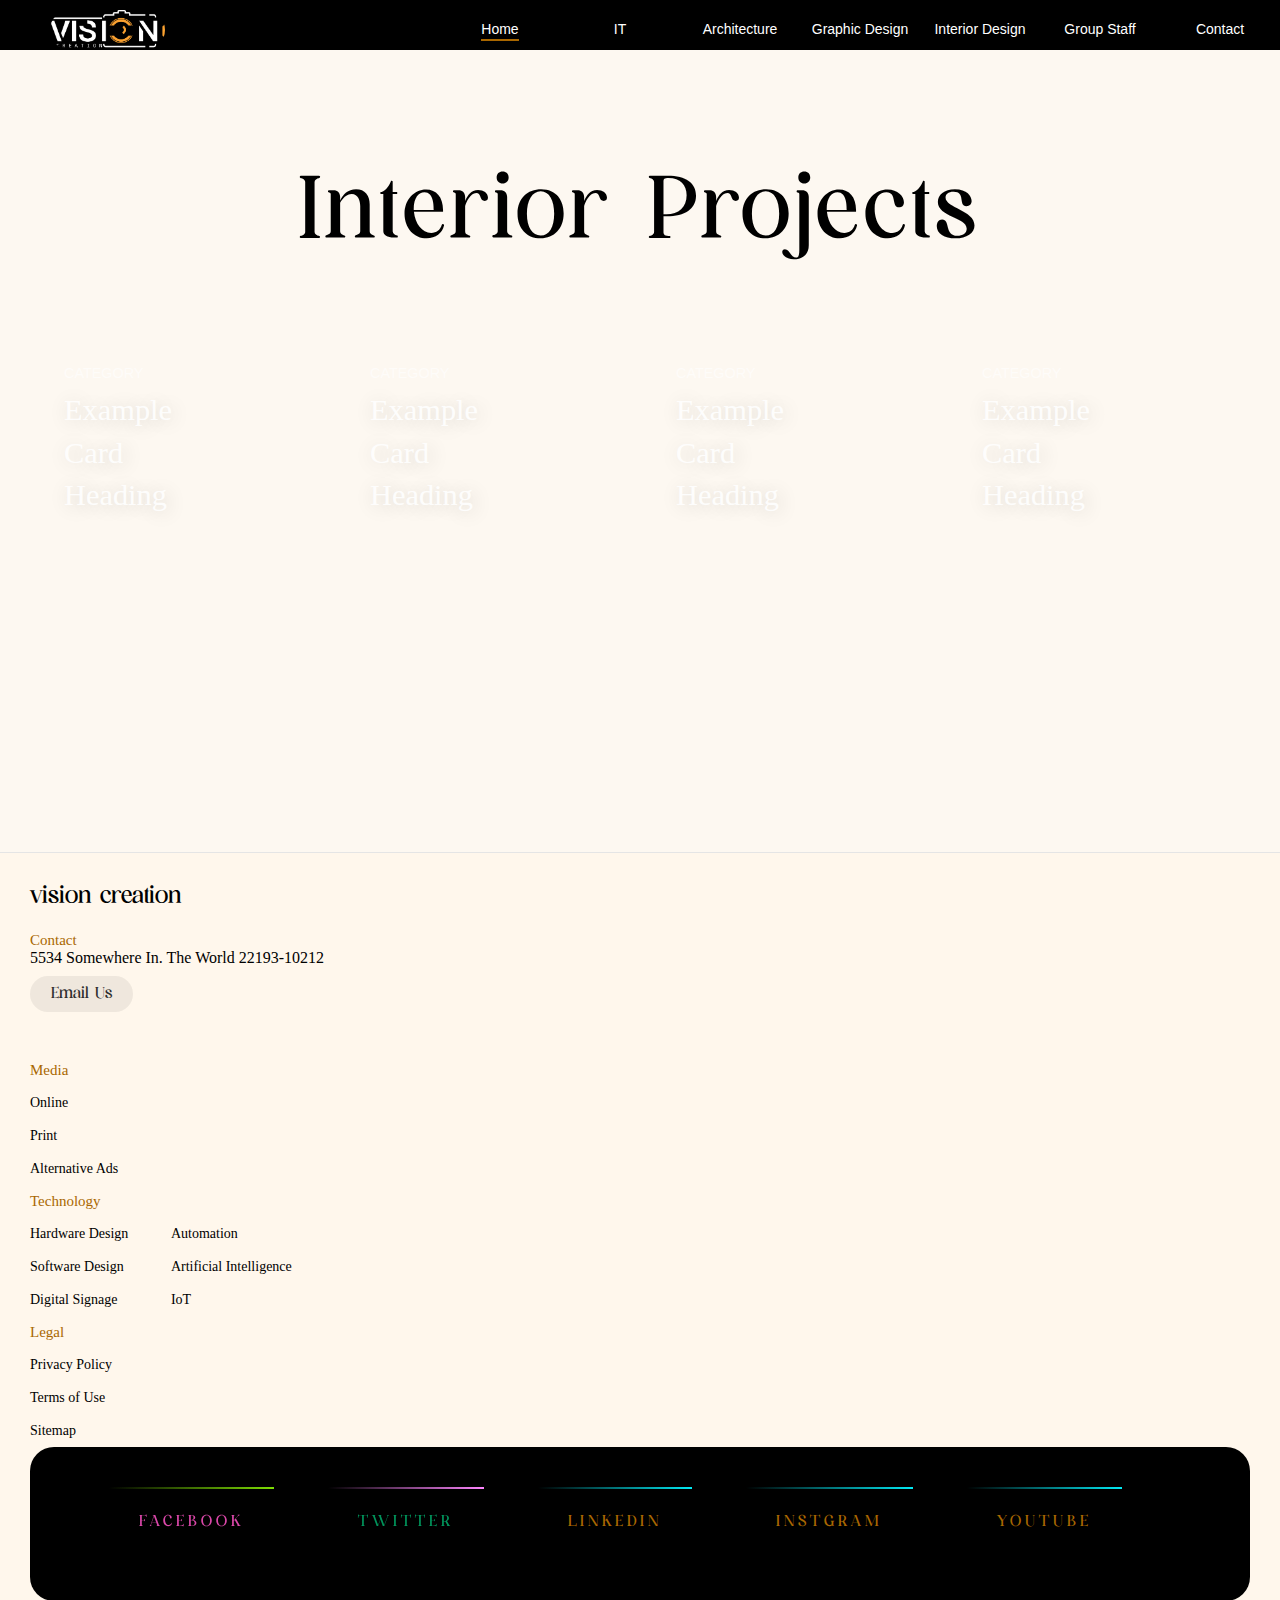
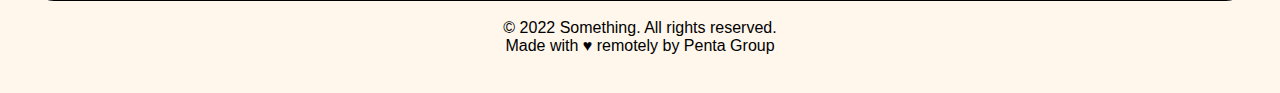
<file: Architecture.html>
<!DOCTYPE html>
<html lang="en">
<head>
    <meta charset="utf-8" thhp-equiv="X-UA-Compatible">
    <meta name="viewport" content="width=device-width, initial-scale=1">
    <link rel="stylesheet" type="text/css" href="style.css">
    <title> Vision Creation </title>
</head>
<body>
<header>
    <nav>
        <div class="logo">
            <a href="index.html"><img src="images/vision 3.png" alt="Rosa Logo"></a>
        </div>
        <div class="toggle">
            <span class="first"></span>
            <span class="middle"></span>
            <span class="last"></span>
        </div>
        <div class="navigation-bar">
            <ul>
                <!-- USING CHECKBOX HACK -->
                <input type="checkbox" id="checkbox_toggle" />
                <label for="checkbox_toggle" class="hamburger">&#9776;</label>
                <li class="active"><a href="index.html">Home<span class="underline"></span></a></li>
                <li><a href="IT.html">IT<span class="underline"></span></a></li>
                <li><a href="Architecture.html">Architecture<span class="underline"></span></a></li>
                <li><a href="Graphic.html">Graphic Design<span class="underline"></span></a></li>
                <li><a href="Interior.html">Interior Design<span class="underline"></span></a></li>
                <li><a href="Group Staff.html">Group Staff<span class="underline"></span></a></li>
                <li><a href="#footer">Contact<span class="underline"></span></a></li>
            </ul>
        </div>
    </nav>
</header>
<br>
<br>
<br>
<br>
<br>
<br>
<br>
<br>
<br>
<h1 class="heading">Interior Projects </h1>
<section class="hero-section">
    <div class="card-grid">
        <a class="card" href="#">
            <div class="card__background"
                style="background-image: url(https://images.unsplash.com/photo-1557177324-56c542165309?ixlib=rb-1.2.1&auto=format&fit=crop&w=1950&q=80)">
            </div>
            <div class="card__content">
                <p class="card__category">Category</p>
                <h3 class="card__heading">Example Card Heading</h3>
            </div>
        </a>
        <a class="card" href="#">
            <div class="card__background"
                style="background-image: url(https://images.unsplash.com/photo-1557187666-4fd70cf76254?ixlib=rb-1.2.1&ixid=eyJhcHBfaWQiOjEyMDd9&auto=format&fit=crop&w=800&q=60)">
            </div>
            <div class="card__content">
                <p class="card__category">Category</p>
                <h3 class="card__heading">Example Card Heading</h3>
            </div>
        </a>
        <a class="card" href="#">
            <div class="card__background"
                style="background-image: url(https://images.unsplash.com/photo-1556680262-9990363a3e6d?ixlib=rb-1.2.1&ixid=eyJhcHBfaWQiOjEyMDd9&auto=format&fit=crop&w=800&q=60)">
            </div>
            <div class="card__content">
                <p class="card__category">Category</p>
                <h3 class="card__heading">Example Card Heading</h3>
            </div>
            </li>
            <a class="card" href="#">
                <div class="card__background"
                    style="background-image: url(https://images.unsplash.com/photo-1557004396-66e4174d7bf6?ixlib=rb-1.2.1&ixid=eyJhcHBfaWQiOjEyMDd9&auto=format&fit=crop&w=800&q=60)">
                </div>
                <div class="card__content">
                    <p class="card__category">Category</p>
                    <h3 class="card__heading">Example Card Heading</h3>
                </div>
            </a>
            <div>
</section>
<footer class="footer" id="footer">
    <div class="footer__addr">
        <h1 class="footer__logo">Vision Creation</h1>

        <h2>Contact</h2>

        <address>
            5534 Somewhere In. The World 22193-10212<br>

            <a class="footer__btn" href="mailto:example@gmail.com">Email Us</a>
        </address>
    </div>

    <ul class="footer__nav">
        <li class="nav__item">
            <h2 class="nav__title">Media</h2>

            <ul class="nav__ul">
                <li>
                    <a href="#">Online</a>
                </li>

                <li>
                    <a href="#">Print</a>
                </li>

                <li>
                    <a href="#">Alternative Ads</a>
                </li>
            </ul>
        </li>

        <li class="nav__item nav__item--extra">
            <h2 class="nav__title">Technology</h2>

            <ul class="nav__ul nav__ul--extra">
                <li>
                    <a href="#">Hardware Design</a>
                </li>

                <li>
                    <a href="#">Software Design</a>
                </li>

                <li>
                    <a href="#">Digital Signage</a>
                </li>

                <li>
                    <a href="#">Automation</a>
                </li>

                <li>
                    <a href="#">Artificial Intelligence</a>
                </li>

                <li>
                    <a href="#">IoT</a>
                </li>
            </ul>
        </li>

        <li class="nav__item">
            <h2 class="nav__title">Legal</h2>

            <ul class="nav__ul">
                <li>
                    <a href="#">Privacy Policy</a>
                </li>

                <li>
                    <a href="#">Terms of Use</a>
                </li>

                <li>
                    <a href="#">Sitemap</a>
                </li>
            </ul>
        </li>
    </ul>
    <br>
    <div class="Soical_footer">

        <section id="tab-contact">
            <a href="#">
                <span></span>
                <span></span>
                <span></span>
                Facebook
            </a>
            <a href="#">
                <span></span>
                <span></span>
                <span></span>
                Twitter
            </a>
            <a href="#">
                <span></span>
                <span></span>
                <span></span>
                LinkedIn
            </a>
            <a href="#">
                <span></span>
                <span></span>
                <span></span>
                Instgram
            </a>
            <a href="#">
                <span></span>
                <span></span>
                <span></span>
                YouTube
            </a>
            <div>

            </div>
        </section>
    </div>
    <br>
    <br>
    <br>
    <br>
    <br>

    <div class="legal">
        <br>
        <p>&copy; 2022 Something. All rights reserved.</p>

        <div class="legal">
            <p>Made with ♥ remotely by Penta Group</p>
            <br>
        </div>
    </div>
</footer>
<script src="script.js"></script>

</body>
</html>
</file>
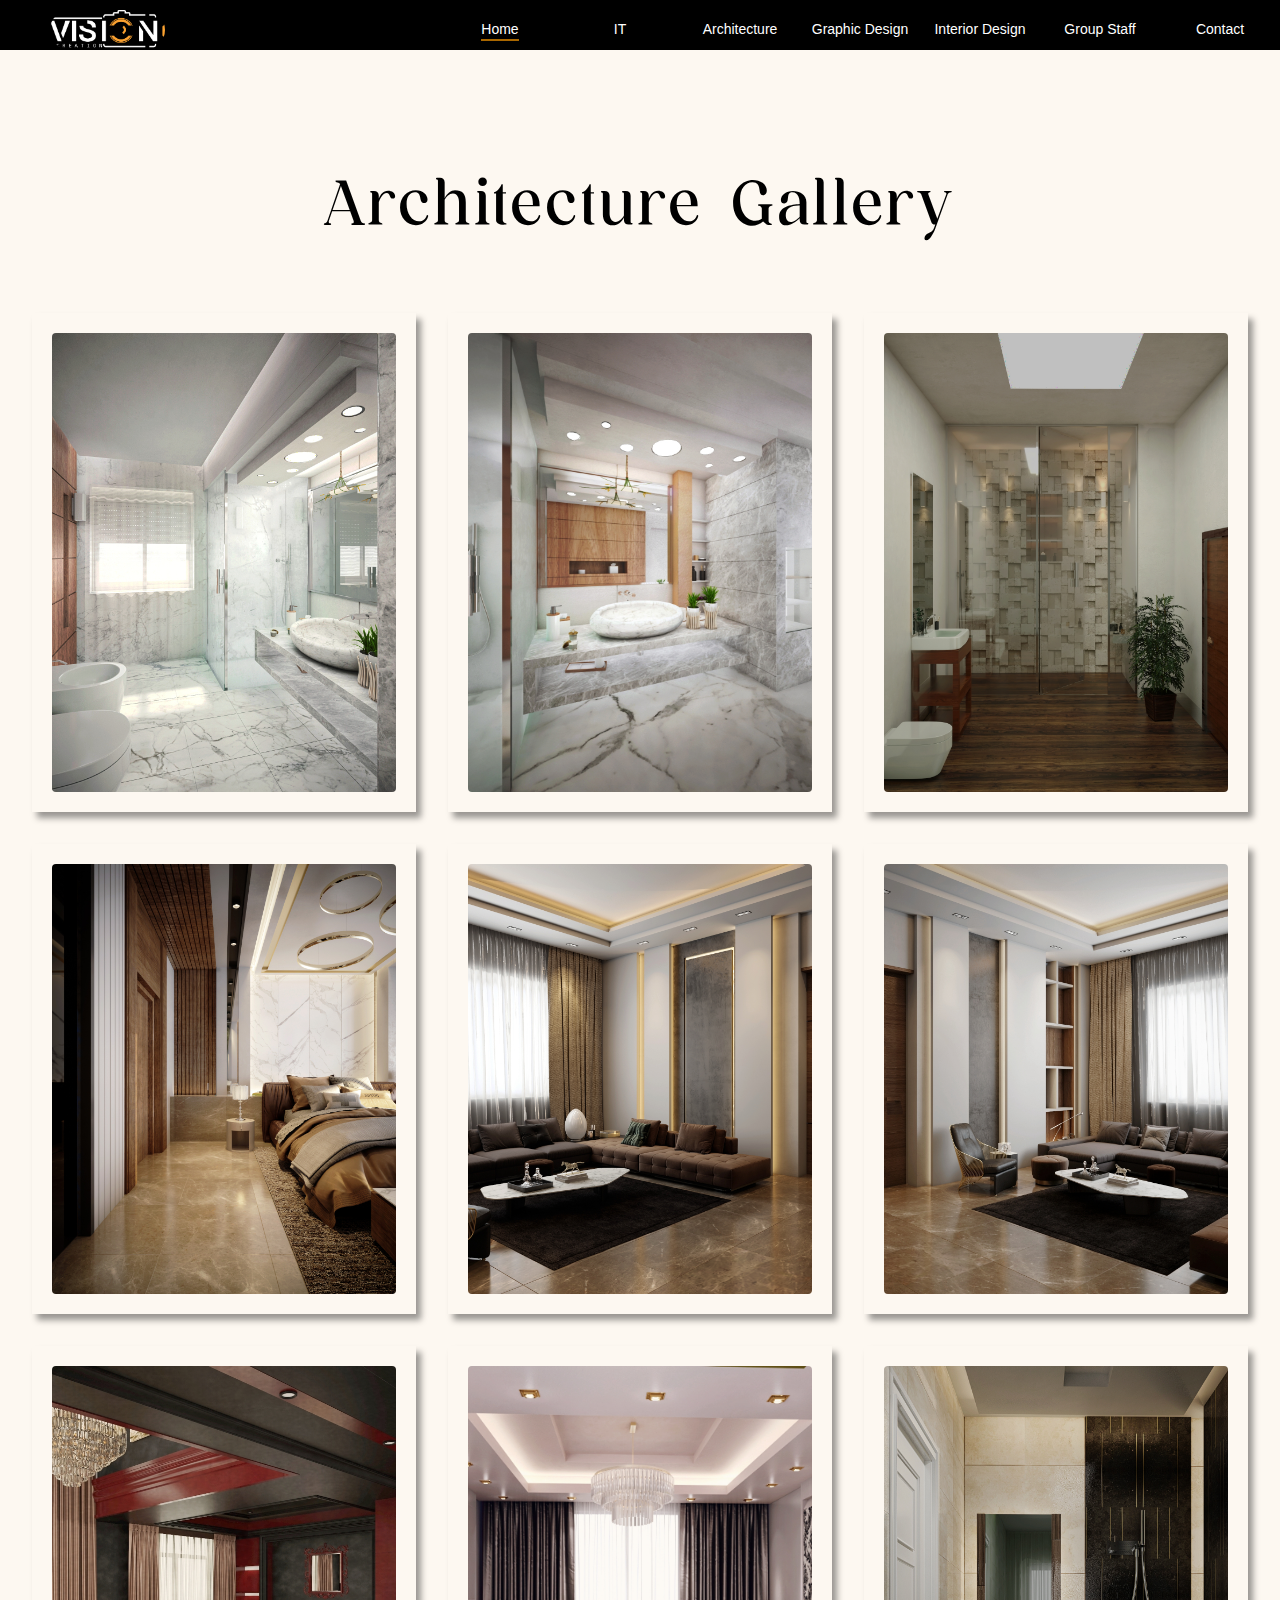
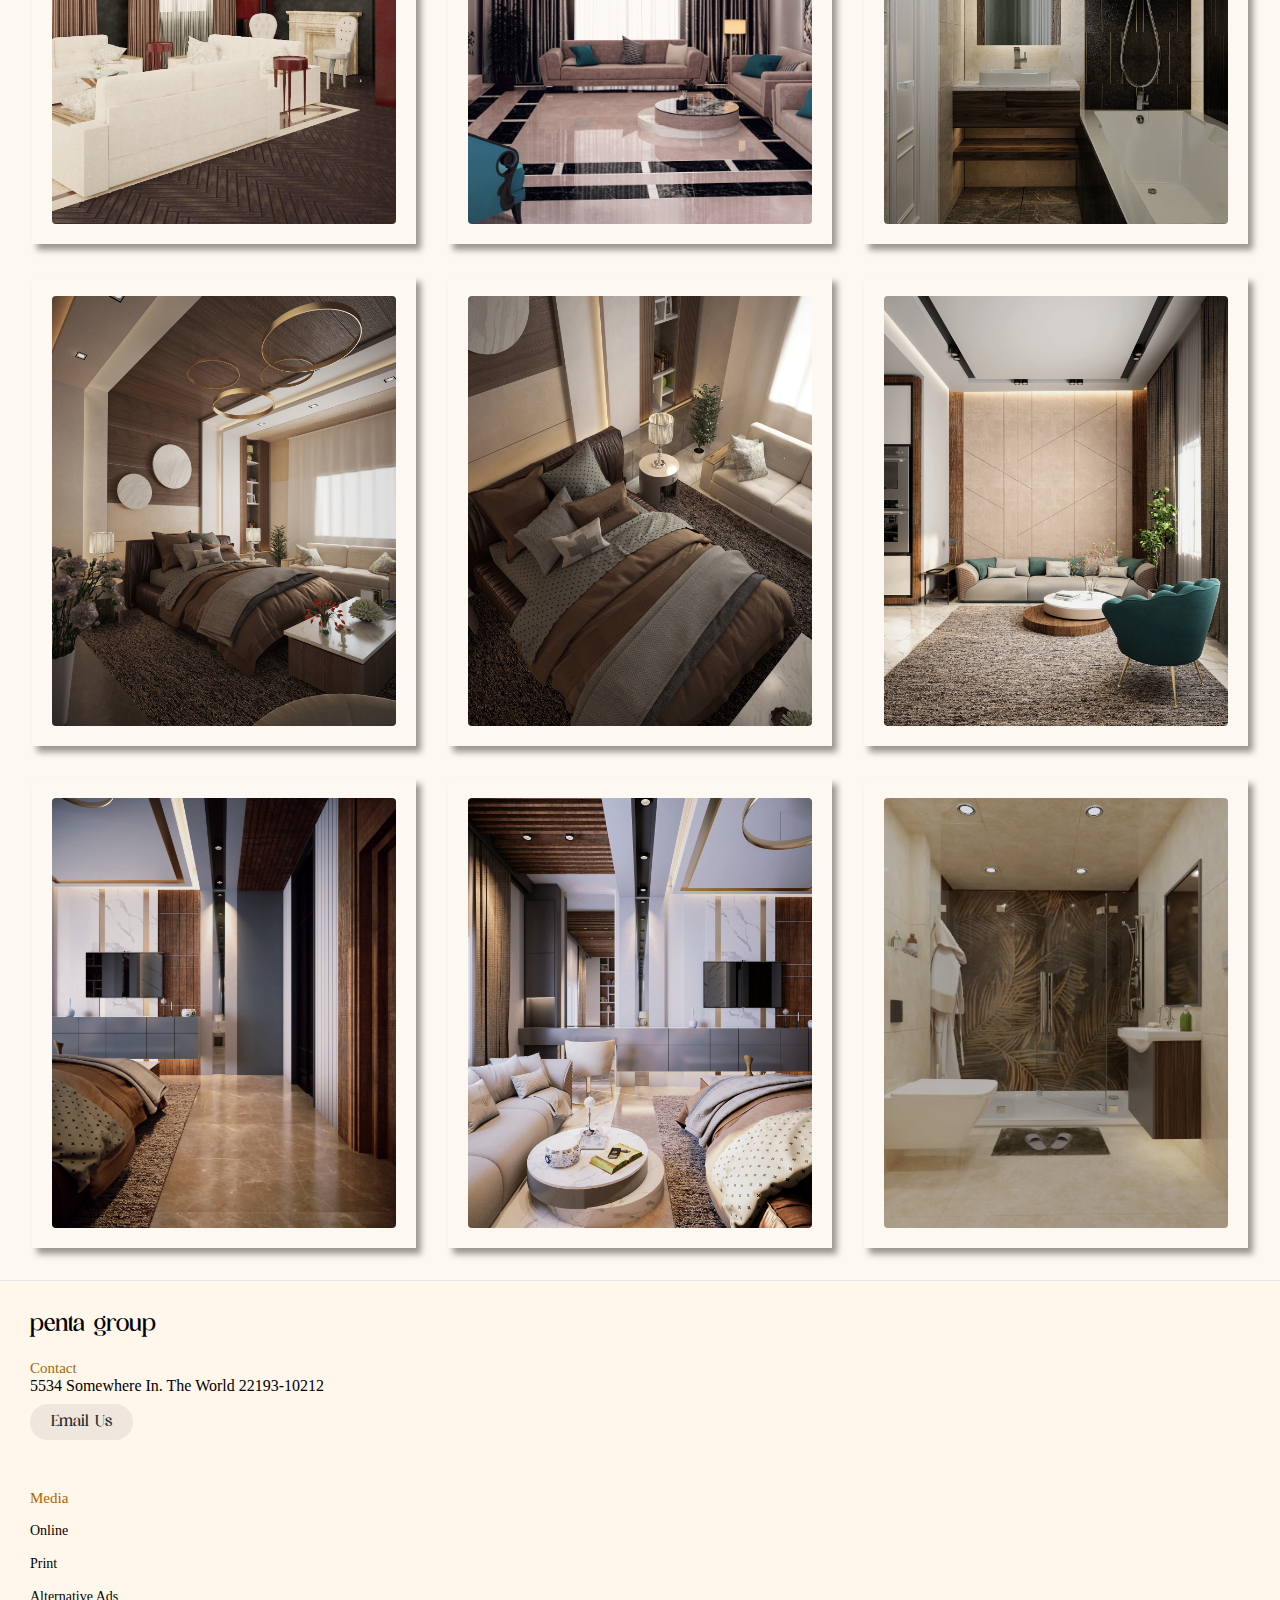
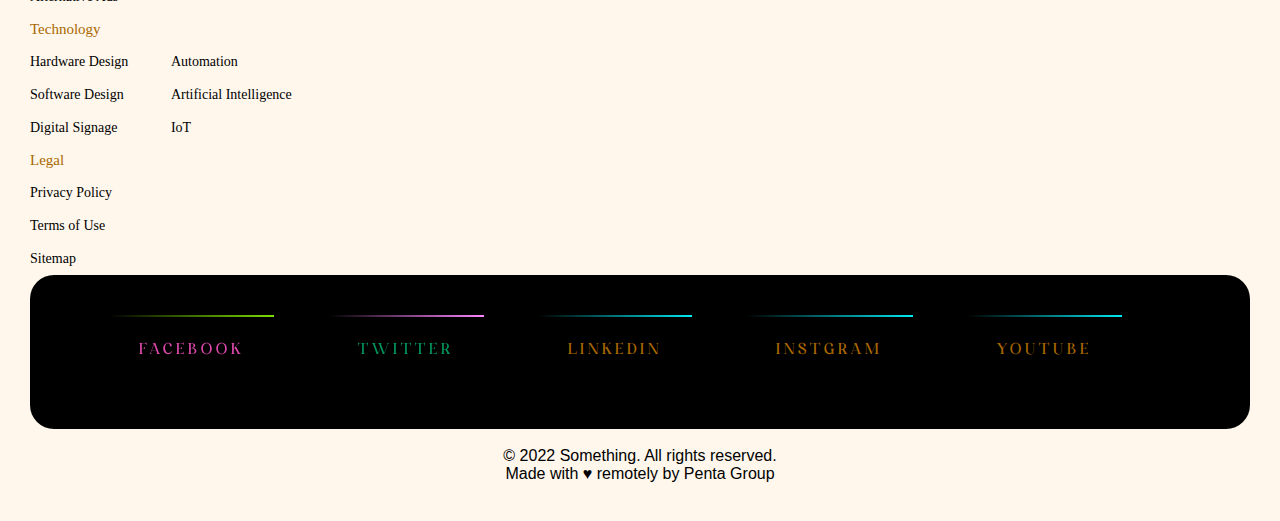
<file: artch Gallery.html>
<!DOCTYPE html>
<html lang="en">
<head>
    <meta charset="utf-8">
    <meta name="viewport" content="width=device-width, initial-scale=1">
    <link rel="stylesheet" type="text/css" href="style.css">
    <title> Vision Creation </title>
</head>
<body>
    <header>
        <nav>
            <div class="logo">
                <a href="index.html"><img src="images/vision 3.png" alt="Rosa Logo"></a>
            </div>
            <div class="toggle">
                <span class="first"></span>
                <span class="middle"></span>
                <span class="last"></span>
            </div>
            <div class="navigation-bar">
                <ul>
                    <!-- USING CHECKBOX HACK -->
                    <input type="checkbox" id="checkbox_toggle" />
                    <label for="checkbox_toggle" class="hamburger">&#9776;</label>
                    <li class="active"><a href="index.html">Home<span class="underline"></span></a></li>
                    <li><a href="IT.html">IT<span class="underline"></span></a></li>
                    <li><a href="Architecture.html">Architecture<span class="underline"></span></a></li>
                    <li><a href="Graphic.html">Graphic Design<span class="underline"></span></a></li>
                    <li><a href="Interior.html">Interior Design<span class="underline"></span></a></li>
                    <li><a href="Group Staff.html">Group Staff<span class="underline"></span></a></li>
                    <li><a href="#footer">Contact<span class="underline"></span></a></li>
                </ul>
            </div>
        </nav>
    </header>
    <div class="container_gallery">
        <br>
        <br>
        <br>
        <br>
        <br>
        <h1 class="heading">Architecture Gallery <span></span></h1>
    
        <div class="gallery">
    
            <div class="gallery-item">
                <img class="gallery-image" src="images/Arch Gallery/1.jpg">
            </div>
    
            <div class="gallery-item">
                <img class="gallery-image" src="images/Arch Gallery/2.jpg">
            </div>
            <div class="gallery-item">
            <img class="gallery-image" src="images/Arch Gallery/3.jpg">
             </div>
    
            <div class="gallery-item">
                <img class="gallery-image" src="images/Arch Gallery/4.jpg">
            </div>
    
            <div class="gallery-item">
            <img class="gallery-image" src="images/Arch Gallery/5.jpg">
             </div>
    
            <div class="gallery-item">
                <img class="gallery-image" src="images/Arch Gallery/6.jpg">
            </div>
            <div class="gallery-item">
                <img class="gallery-image" src="images/Arch Gallery/7.jpg">
            </div>
            <div class="gallery-item">
                <img class="gallery-image" src="images/Arch Gallery/8.jpg">
            </div>
            <div class="gallery-item">
                <img class="gallery-image" src="images/Arch Gallery/9.jpg">
            </div>
            <div class="gallery-item">
                <img class="gallery-image" src="images/Arch Gallery/10.jpg">
            </div>
            <div class="gallery-item">
                <img class="gallery-image" src="images/Arch Gallery/11.jpg">
            </div>
            <div class="gallery-item">
                <img class="gallery-image" src="images/Arch Gallery/12.jpg">
            </div>
            <div class="gallery-item">
            <img class="gallery-image" src="images/Arch Gallery/13.jpg">
            </div>
            <div class="gallery-item">
                <img class="gallery-image" src="images/Arch Gallery/14.jpg">
            </div>
            <div class="gallery-item">
                <img class="gallery-image" src="images/Arch Gallery/15.jpg">
            </div>

        </div>
    
    </div>
<footer class="footer" id="footer">
    <div class="footer__addr">
        <h1 class="footer__logo">Penta Group
        </h1>

        <h2>Contact</h2>

        <address>
            5534 Somewhere In. The World 22193-10212<br>

            <a class="footer__btn" href="mailto:example@gmail.com">Email Us</a>
        </address>
    </div>

    <ul class="footer__nav">
        <li class="nav__item">
            <h2 class="nav__title">Media</h2>

            <ul class="nav__ul">
                <li>
                    <a href="#">Online</a>
                </li>

                <li>
                    <a href="#">Print</a>
                </li>

                <li>
                    <a href="#">Alternative Ads</a>
                </li>
            </ul>
        </li>

        <li class="nav__item nav__item--extra">
            <h2 class="nav__title">Technology</h2>

            <ul class="nav__ul nav__ul--extra">
                <li>
                    <a href="#">Hardware Design</a>
                </li>

                <li>
                    <a href="#">Software Design</a>
                </li>

                <li>
                    <a href="#">Digital Signage</a>
                </li>

                <li>
                    <a href="#">Automation</a>
                </li>

                <li>
                    <a href="#">Artificial Intelligence</a>
                </li>

                <li>
                    <a href="#">IoT</a>
                </li>
            </ul>
        </li>

        <li class="nav__item">
            <h2 class="nav__title">Legal</h2>

            <ul class="nav__ul">
                <li>
                    <a href="#">Privacy Policy</a>
                </li>

                <li>
                    <a href="#">Terms of Use</a>
                </li>

                <li>
                    <a href="#">Sitemap</a>
                </li>
            </ul>
        </li>
    </ul>
    <br>
    <div class="Soical_footer">

        <section id="tab-contact">
            <a href="#">
                <span></span>
                <span></span>
                <span></span>
                Facebook
            </a>
            <a href="#">
                <span></span>
                <span></span>
                <span></span>
                Twitter
            </a>
            <a href="#">
                <span></span>
                <span></span>
                <span></span>
                LinkedIn
            </a>
            <a href="#">
                <span></span>
                <span></span>
                <span></span>
                Instgram
            </a>
            <a href="#">
                <span></span>
                <span></span>
                <span></span>
                YouTube
            </a>
            <div>
        
            </div>
        </section>
    </div>
    <br>
    <br>
    <br>
    <br>
    <br>

    <div class="legal">
        <br>
        <p>&copy; 2022 Something. All rights reserved.</p>
       
        <div class="legal">
            <p>Made with ♥ remotely by Penta Group</p>
        <br>
        </div>
    </div>
</footer>
<script src="script.js"></script>

</body>
</html>
</file>
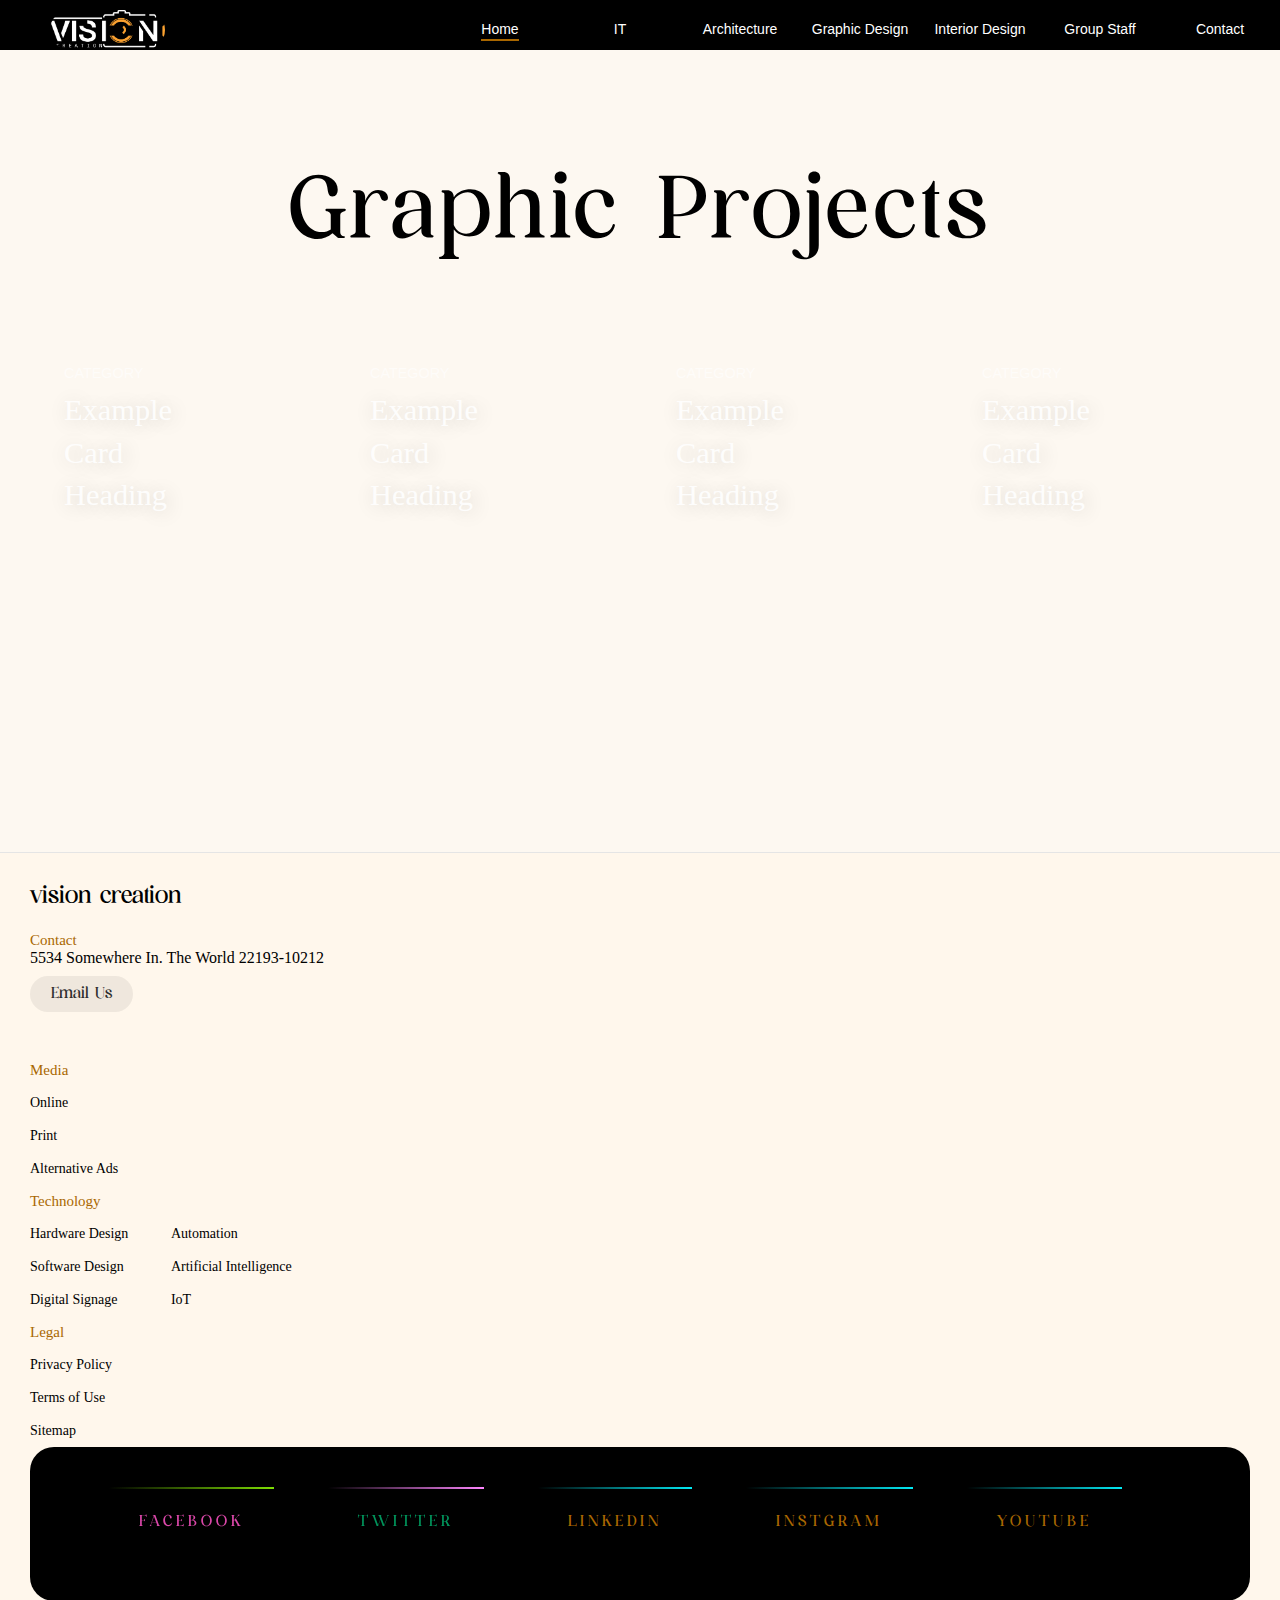
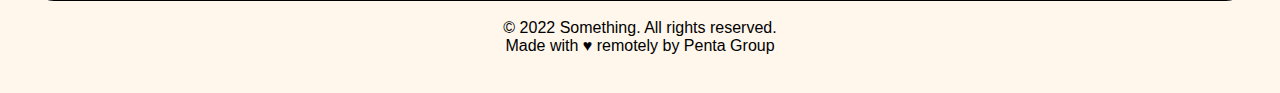
<file: Graphic.html>
<!DOCTYPE html>
<html lang="en">

<head>

    <head>
        <meta charset="utf-8">
        <meta name="viewport" content="width=device-width, initial-scale=1">
        <link rel="stylesheet" type="text/css" href="style.css">
        <title> Vision Creation </title>
    </head>
</head>

<body>
    <header>
        <nav>
            <div class="logo">
                <a href="index.html"><img src="images/vision 3.png" alt="Rosa Logo"></a>
            </div>
            <div class="toggle">
                <span class="first"></span>
                <span class="middle"></span>
                <span class="last"></span>
            </div>
            <div class="navigation-bar">
                <ul>
                    <!-- USING CHECKBOX HACK -->
                    <input type="checkbox" id="checkbox_toggle" />
                    <label for="checkbox_toggle" class="hamburger">&#9776;</label>
                    <li class="active"><a href="index.html">Home<span class="underline"></span></a></li>
                    <li><a href="IT.html">IT<span class="underline"></span></a></li>
                    <li><a href="Architecture.html">Architecture<span class="underline"></span></a></li>
                    <li><a href="Graphic.html">Graphic Design<span class="underline"></span></a></li>
                    <li><a href="Interior.html">Interior Design<span class="underline"></span></a></li>
                    <li><a href="Group Staff.html">Group Staff<span class="underline"></span></a></li>
                    <li><a href="#footer">Contact<span class="underline"></span></a></li>
                </ul>
            </div>
        </nav>
    </header>
    <br>
    <br>
    <br>
    <br>
    <br>
    <br>
    <br>
    <br>
    <br>
    <h1 class="heading">Graphic Projects </h1>
    <section class="hero-section">
        <div class="card-grid">
            <a class="card" href="#">
                <div class="card__background"
                    style="background-image: url(https://images.unsplash.com/photo-1557177324-56c542165309?ixlib=rb-1.2.1&auto=format&fit=crop&w=1950&q=80)">
                </div>
                <div class="card__content">
                    <p class="card__category">Category</p>
                    <h3 class="card__heading">Example Card Heading</h3>
                </div>
            </a>
            <a class="card" href="#">
                <div class="card__background"
                    style="background-image: url(https://images.unsplash.com/photo-1557187666-4fd70cf76254?ixlib=rb-1.2.1&ixid=eyJhcHBfaWQiOjEyMDd9&auto=format&fit=crop&w=800&q=60)">
                </div>
                <div class="card__content">
                    <p class="card__category">Category</p>
                    <h3 class="card__heading">Example Card Heading</h3>
                </div>
            </a>
            <a class="card" href="#">
                <div class="card__background"
                    style="background-image: url(https://images.unsplash.com/photo-1556680262-9990363a3e6d?ixlib=rb-1.2.1&ixid=eyJhcHBfaWQiOjEyMDd9&auto=format&fit=crop&w=800&q=60)">
                </div>
                <div class="card__content">
                    <p class="card__category">Category</p>
                    <h3 class="card__heading">Example Card Heading</h3>
                </div>
                </li>
                <a class="card" href="#">
                    <div class="card__background"
                        style="background-image: url(https://images.unsplash.com/photo-1557004396-66e4174d7bf6?ixlib=rb-1.2.1&ixid=eyJhcHBfaWQiOjEyMDd9&auto=format&fit=crop&w=800&q=60)">
                    </div>
                    <div class="card__content">
                        <p class="card__category">Category</p>
                        <h3 class="card__heading">Example Card Heading</h3>
                    </div>
                </a>
                <div>
    </section>
    <footer class="footer"  id="footer">
        <div class="footer__addr">
            <h1 class="footer__logo">Vision Creation</h1>

            <h2>Contact</h2>

            <address>
                5534 Somewhere In. The World 22193-10212<br>

                <a class="footer__btn" href="mailto:example@gmail.com">Email Us</a>
            </address>
        </div>

        <ul class="footer__nav">
            <li class="nav__item">
                <h2 class="nav__title">Media</h2>

                <ul class="nav__ul">
                    <li>
                        <a href="#">Online</a>
                    </li>

                    <li>
                        <a href="#">Print</a>
                    </li>

                    <li>
                        <a href="#">Alternative Ads</a>
                    </li>
                </ul>
            </li>

            <li class="nav__item nav__item--extra">
                <h2 class="nav__title">Technology</h2>

                <ul class="nav__ul nav__ul--extra">
                    <li>
                        <a href="#">Hardware Design</a>
                    </li>

                    <li>
                        <a href="#">Software Design</a>
                    </li>

                    <li>
                        <a href="#">Digital Signage</a>
                    </li>

                    <li>
                        <a href="#">Automation</a>
                    </li>

                    <li>
                        <a href="#">Artificial Intelligence</a>
                    </li>

                    <li>
                        <a href="#">IoT</a>
                    </li>
                </ul>
            </li>

            <li class="nav__item">
                <h2 class="nav__title">Legal</h2>

                <ul class="nav__ul">
                    <li>
                        <a href="#">Privacy Policy</a>
                    </li>

                    <li>
                        <a href="#">Terms of Use</a>
                    </li>

                    <li>
                        <a href="#">Sitemap</a>
                    </li>
                </ul>
            </li>
        </ul>
        <br>
        <div class="Soical_footer">

            <section id="tab-contact">
                <a href="#">
                    <span></span>
                    <span></span>
                    <span></span>
                    Facebook
                </a>
                <a href="#">
                    <span></span>
                    <span></span>
                    <span></span>
                    Twitter
                </a>
                <a href="#">
                    <span></span>
                    <span></span>
                    <span></span>
                    LinkedIn
                </a>
                <a href="#">
                    <span></span>
                    <span></span>
                    <span></span>
                    Instgram
                </a>
                <a href="#">
                    <span></span>
                    <span></span>
                    <span></span>
                    YouTube
                </a>
                <div>

                </div>
            </section>
        </div>
        <br>
        <br>
        <br>
        <br>
        <br>

        <div class="legal">
            <br>
            <p>&copy; 2022 Something. All rights reserved.</p>

            <div class="legal">
                <p>Made with ♥ remotely by Penta Group</p>
                <br>
            </div>
        </div>
    </footer>

    <script src="script.js"></script>

</body>

</html>
</file>
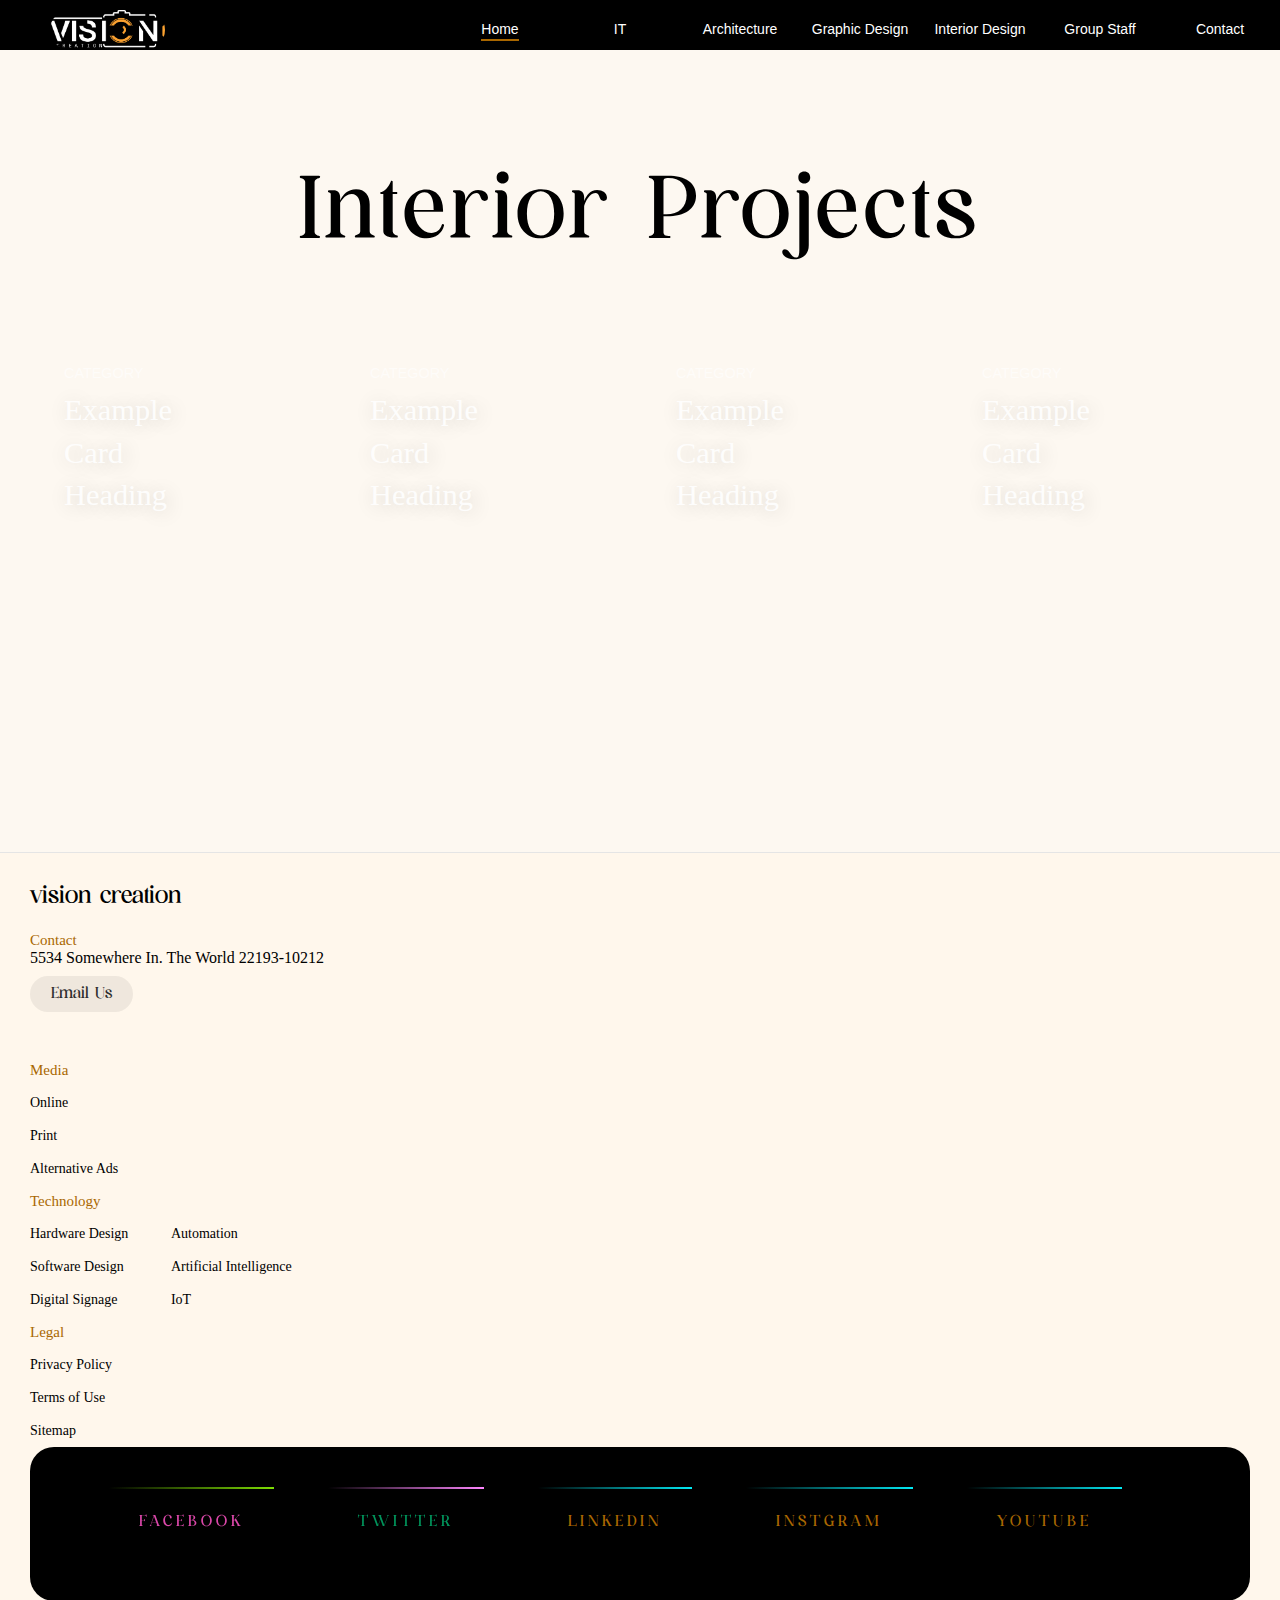
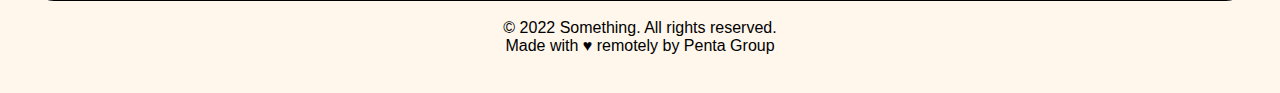
<file: Interior.html>
<!DOCTYPE html>
<html lang="en">

<head>

    <head>
        <meta charset="utf-8">
        <meta name="viewport" content="width=device-width, initial-scale=1">
        <link rel="stylesheet" type="text/css" href="style.css">
        <title> Vision Creation </title>
    </head>
</head>

<body>
    <header>
        <nav>
            <div class="logo">
                <a href="index.html"><img src="images/vision 3.png" alt="Rosa Logo"></a>
            </div>
            <div class="toggle">
                <span class="first"></span>
                <span class="middle"></span>
                <span class="last"></span>
            </div>
            <div class="navigation-bar">
                <ul>
                    <!-- USING CHECKBOX HACK -->
                    <input type="checkbox" id="checkbox_toggle" />
                    <label for="checkbox_toggle" class="hamburger">&#9776;</label>
                    <li class="active"><a href="index.html">Home<span class="underline"></span></a></li>
                    <li><a href="IT.html">IT<span class="underline"></span></a></li>
                    <li><a href="Architecture.html">Architecture<span class="underline"></span></a></li>
                    <li><a href="Graphic.html">Graphic Design<span class="underline"></span></a></li>
                    <li><a href="Interior.html">Interior Design<span class="underline"></span></a></li>
                    <li><a href="Group Staff.html">Group Staff<span class="underline"></span></a></li>
                    <li><a href="#footer">Contact<span class="underline"></span></a></li>
                </ul>
            </div>
        </nav>
    </header>
    <br>
    <br>
    <br>
    <br>
    <br>
    <br>
    <br>
    <br>
    <br>
    <h1 class="heading">Interior Projects </h1>
    <section class="hero-section">
        <div class="card-grid">
            <a class="card" href="#">
                <div class="card__background"
                    style="background-image: url(https://images.unsplash.com/photo-1557177324-56c542165309?ixlib=rb-1.2.1&auto=format&fit=crop&w=1950&q=80)">
                </div>
                <div class="card__content">
                    <p class="card__category">Category</p>
                    <h3 class="card__heading">Example Card Heading</h3>
                </div>
            </a>
            <a class="card" href="#">
                <div class="card__background"
                    style="background-image: url(https://images.unsplash.com/photo-1557187666-4fd70cf76254?ixlib=rb-1.2.1&ixid=eyJhcHBfaWQiOjEyMDd9&auto=format&fit=crop&w=800&q=60)">
                </div>
                <div class="card__content">
                    <p class="card__category">Category</p>
                    <h3 class="card__heading">Example Card Heading</h3>
                </div>
            </a>
            <a class="card" href="#">
                <div class="card__background"
                    style="background-image: url(https://images.unsplash.com/photo-1556680262-9990363a3e6d?ixlib=rb-1.2.1&ixid=eyJhcHBfaWQiOjEyMDd9&auto=format&fit=crop&w=800&q=60)">
                </div>
                <div class="card__content">
                    <p class="card__category">Category</p>
                    <h3 class="card__heading">Example Card Heading</h3>
                </div>
                </li>
                <a class="card" href="#">
                    <div class="card__background"
                        style="background-image: url(https://images.unsplash.com/photo-1557004396-66e4174d7bf6?ixlib=rb-1.2.1&ixid=eyJhcHBfaWQiOjEyMDd9&auto=format&fit=crop&w=800&q=60)">
                    </div>
                    <div class="card__content">
                        <p class="card__category">Category</p>
                        <h3 class="card__heading">Example Card Heading</h3>
                    </div>
                </a>
                <div>
    </section>
    <footer class="footer"  id="footer">
        <div class="footer__addr">
            <h1 class="footer__logo">Vision Creation</h1>

            <h2>Contact</h2>

            <address>
                5534 Somewhere In. The World 22193-10212<br>

                <a class="footer__btn" href="mailto:example@gmail.com">Email Us</a>
            </address>
        </div>

        <ul class="footer__nav">
            <li class="nav__item">
                <h2 class="nav__title">Media</h2>

                <ul class="nav__ul">
                    <li>
                        <a href="#">Online</a>
                    </li>

                    <li>
                        <a href="#">Print</a>
                    </li>

                    <li>
                        <a href="#">Alternative Ads</a>
                    </li>
                </ul>
            </li>

            <li class="nav__item nav__item--extra">
                <h2 class="nav__title">Technology</h2>

                <ul class="nav__ul nav__ul--extra">
                    <li>
                        <a href="#">Hardware Design</a>
                    </li>

                    <li>
                        <a href="#">Software Design</a>
                    </li>

                    <li>
                        <a href="#">Digital Signage</a>
                    </li>

                    <li>
                        <a href="#">Automation</a>
                    </li>

                    <li>
                        <a href="#">Artificial Intelligence</a>
                    </li>

                    <li>
                        <a href="#">IoT</a>
                    </li>
                </ul>
            </li>

            <li class="nav__item">
                <h2 class="nav__title">Legal</h2>

                <ul class="nav__ul">
                    <li>
                        <a href="#">Privacy Policy</a>
                    </li>

                    <li>
                        <a href="#">Terms of Use</a>
                    </li>

                    <li>
                        <a href="#">Sitemap</a>
                    </li>
                </ul>
            </li>
        </ul>
        <br>
        <div class="Soical_footer">

            <section id="tab-contact">
                <a href="#">
                    <span></span>
                    <span></span>
                    <span></span>
                    Facebook
                </a>
                <a href="#">
                    <span></span>
                    <span></span>
                    <span></span>
                    Twitter
                </a>
                <a href="#">
                    <span></span>
                    <span></span>
                    <span></span>
                    LinkedIn
                </a>
                <a href="#">
                    <span></span>
                    <span></span>
                    <span></span>
                    Instgram
                </a>
                <a href="#">
                    <span></span>
                    <span></span>
                    <span></span>
                    YouTube
                </a>
                <div>

                </div>
            </section>
        </div>
        <br>
        <br>
        <br>
        <br>
        <br>

        <div class="legal">
            <br>
            <p>&copy; 2022 Something. All rights reserved.</p>

            <div class="legal">
                <p>Made with ♥ remotely by Penta Group</p>
                <br>
            </div>
        </div>
    </footer>


    <script src="script.js"></script>

</body>

</html>
</file>
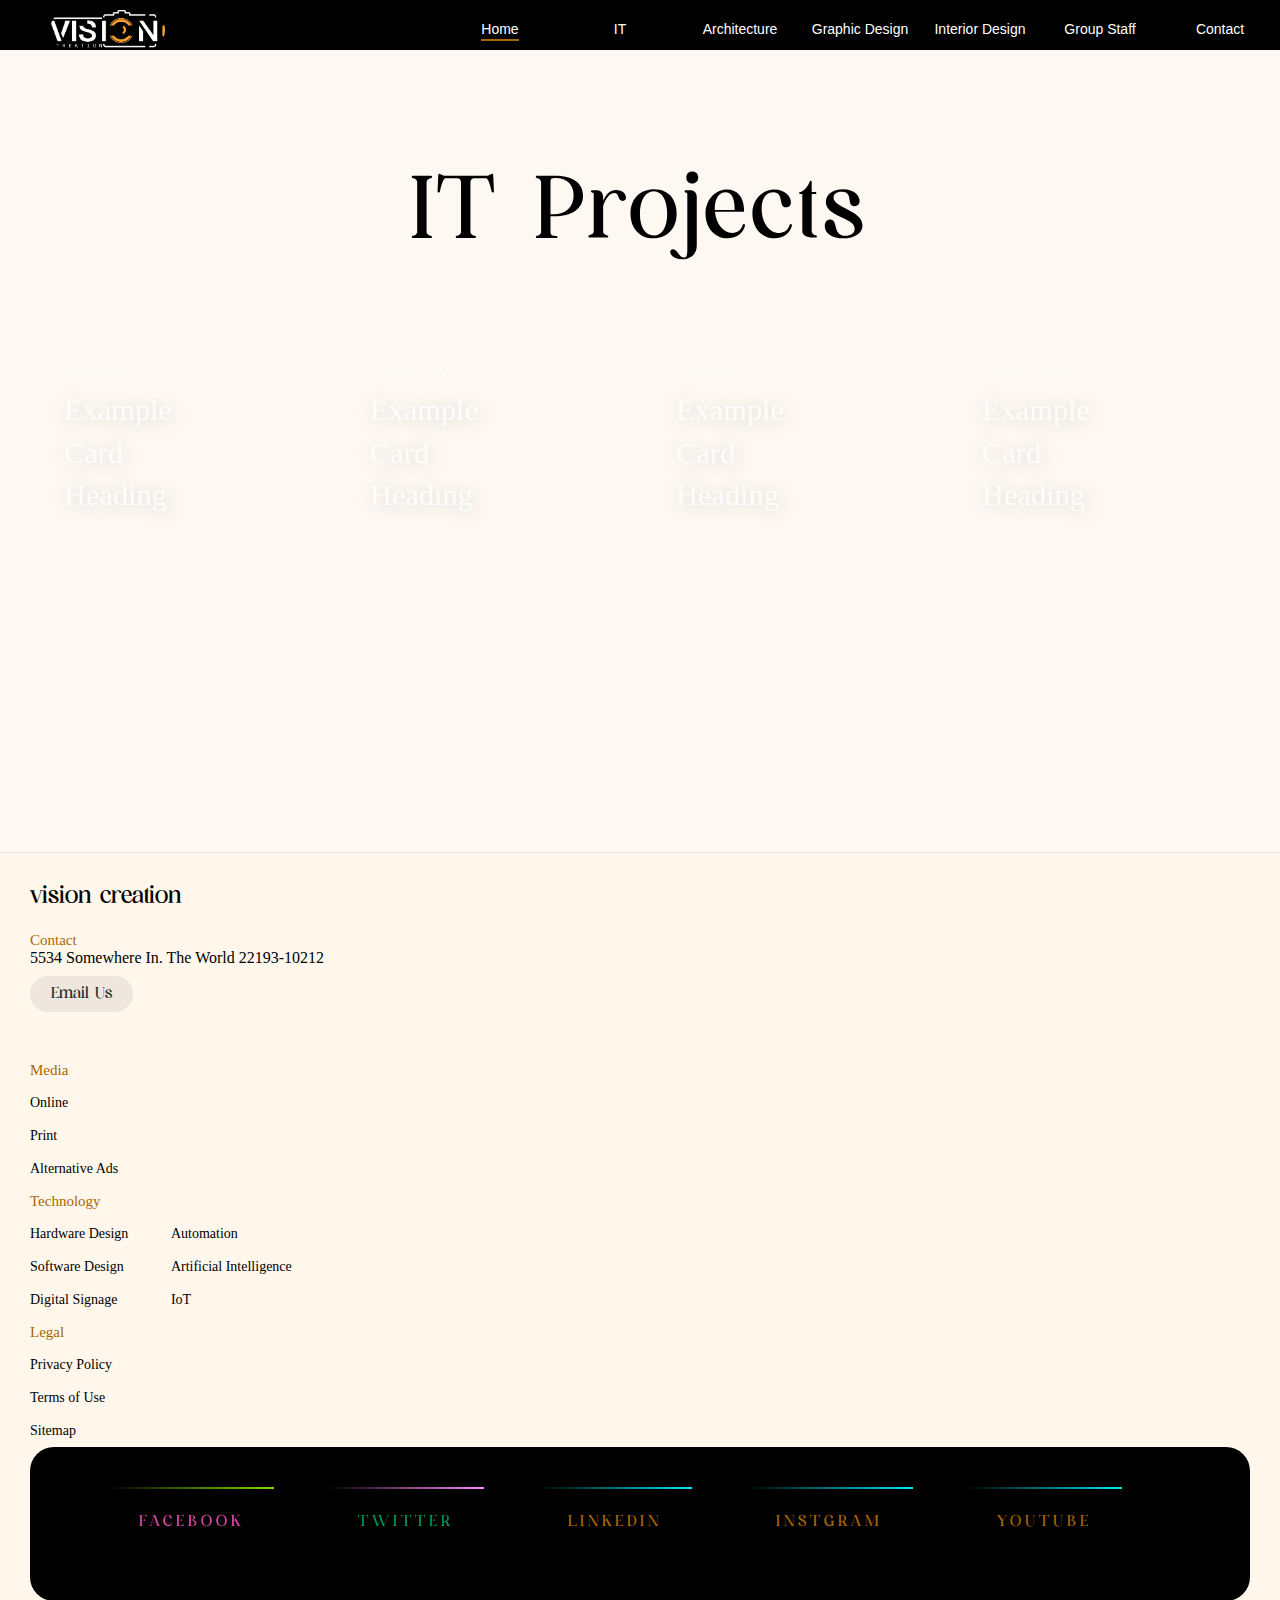
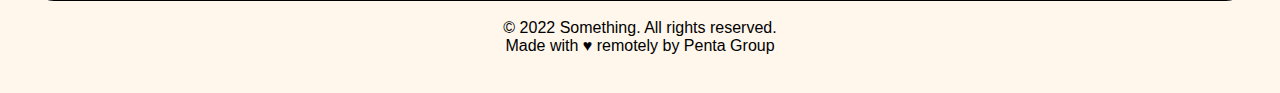
<file: IT.html>
<!DOCTYPE html>
<html lang="en">
<head>
<head>
    <meta charset="utf-8">
    <meta name="viewport" content="width=device-width, initial-scale=1">
    <link rel="stylesheet" type="text/css" href="style.css">
    <title> Vision Creation </title>
</head>
</head>
<body>
    <header>
        <nav>
            <div class="logo">
                <a href="index.html"><img src="images/vision 3.png" alt="Rosa Logo"></a>
            </div>
            <div class="toggle">
                <span class="first"></span>
                <span class="middle"></span>
                <span class="last"></span>
            </div>
            <div class="navigation-bar">
                <ul>
                    <!-- USING CHECKBOX HACK -->
                    <input type="checkbox" id="checkbox_toggle" />
                    <label for="checkbox_toggle" class="hamburger">&#9776;</label>
                    <li class="active"><a href="index.html">Home<span class="underline"></span></a></li>
                    <li><a href="IT.html">IT<span class="underline"></span></a></li>
                    <li><a href="Architecture.html">Architecture<span class="underline"></span></a></li>
                    <li><a href="Graphic.html">Graphic Design<span class="underline"></span></a></li>
                    <li><a href="Interior.html">Interior Design<span class="underline"></span></a></li>
                    <li><a href="Group Staff.html">Group Staff<span class="underline"></span></a></li>
                    <li><a href="#"footer>Contact<span class="underline"></span></a></li>
                </ul>
            </div>
        </nav>
    </header>
<br>
<br>
<br>
<br>
<br>
<br>
<br>
<br>
<br>
    <h1 class="heading">IT Projects </h1>
    <section class="hero-section">
        <div class="card-grid">
            <a class="card" href="#">
                <div class="card__background"
                    style="background-image: url(https://images.unsplash.com/photo-1557177324-56c542165309?ixlib=rb-1.2.1&auto=format&fit=crop&w=1950&q=80)">
                </div>
                <div class="card__content">
                    <p class="card__category">Category</p>
                    <h3 class="card__heading">Example Card Heading</h3>
                </div>
            </a>
            <a class="card" href="#">
                <div class="card__background"
                    style="background-image: url(https://images.unsplash.com/photo-1557187666-4fd70cf76254?ixlib=rb-1.2.1&ixid=eyJhcHBfaWQiOjEyMDd9&auto=format&fit=crop&w=800&q=60)">
                </div>
                <div class="card__content">
                    <p class="card__category">Category</p>
                    <h3 class="card__heading">Example Card Heading</h3>
                </div>
            </a>
            <a class="card" href="#">
                <div class="card__background"
                    style="background-image: url(https://images.unsplash.com/photo-1556680262-9990363a3e6d?ixlib=rb-1.2.1&ixid=eyJhcHBfaWQiOjEyMDd9&auto=format&fit=crop&w=800&q=60)">
                </div>
                <div class="card__content">
                    <p class="card__category">Category</p>
                    <h3 class="card__heading">Example Card Heading</h3>
                </div>
                </li>
                <a class="card" href="#">
                    <div class="card__background"
                        style="background-image: url(https://images.unsplash.com/photo-1557004396-66e4174d7bf6?ixlib=rb-1.2.1&ixid=eyJhcHBfaWQiOjEyMDd9&auto=format&fit=crop&w=800&q=60)">
                    </div>
                    <div class="card__content">
                        <p class="card__category">Category</p>
                        <h3 class="card__heading">Example Card Heading</h3>
                    </div>
                </a>
                <div>
    </section>
    <footer class="footer" id="footer">
        <div class="footer__addr">
            <h1 class="footer__logo">Vision Creation</h1>
    
            <h2>Contact</h2>
    
            <address>
                5534 Somewhere In. The World 22193-10212<br>
    
                <a class="footer__btn" href="mailto:example@gmail.com">Email Us</a>
            </address>
        </div>
    
        <ul class="footer__nav">
            <li class="nav__item">
                <h2 class="nav__title">Media</h2>
    
                <ul class="nav__ul">
                    <li>
                        <a href="#">Online</a>
                    </li>
    
                    <li>
                        <a href="#">Print</a>
                    </li>
    
                    <li>
                        <a href="#">Alternative Ads</a>
                    </li>
                </ul>
            </li>
    
            <li class="nav__item nav__item--extra">
                <h2 class="nav__title">Technology</h2>
    
                <ul class="nav__ul nav__ul--extra">
                    <li>
                        <a href="#">Hardware Design</a>
                    </li>
    
                    <li>
                        <a href="#">Software Design</a>
                    </li>
    
                    <li>
                        <a href="#">Digital Signage</a>
                    </li>
    
                    <li>
                        <a href="#">Automation</a>
                    </li>
    
                    <li>
                        <a href="#">Artificial Intelligence</a>
                    </li>
    
                    <li>
                        <a href="#">IoT</a>
                    </li>
                </ul>
            </li>
    
            <li class="nav__item">
                <h2 class="nav__title">Legal</h2>
    
                <ul class="nav__ul">
                    <li>
                        <a href="#">Privacy Policy</a>
                    </li>
    
                    <li>
                        <a href="#">Terms of Use</a>
                    </li>
    
                    <li>
                        <a href="#">Sitemap</a>
                    </li>
                </ul>
            </li>
        </ul>
        <br>
        <div class="Soical_footer">
    
            <section id="tab-contact">
                <a href="#">
                    <span></span>
                    <span></span>
                    <span></span>
                    Facebook
                </a>
                <a href="#">
                    <span></span>
                    <span></span>
                    <span></span>
                    Twitter
                </a>
                <a href="#">
                    <span></span>
                    <span></span>
                    <span></span>
                    LinkedIn
                </a>
                <a href="#">
                    <span></span>
                    <span></span>
                    <span></span>
                    Instgram
                </a>
                <a href="#">
                    <span></span>
                    <span></span>
                    <span></span>
                    YouTube
                </a>
                <div>
    
                </div>
            </section>
        </div>
        <br>
        <br>
        <br>
        <br>
        <br>
    
        <div class="legal">
            <br>
            <p>&copy; 2022 Something. All rights reserved.</p>
    
            <div class="legal">
                <p>Made with ♥ remotely by Penta Group</p>
                <br>
            </div>
        </div>
    </footer>
    <script src="script.js"></script>

</body>
</html>
</file>
<file: style.css>
*{
  margin: 0;
  padding: 0;
  box-sizing: border-box;
  font-size: inherit;
  font-weight: normal;
  user-select: none;
  -webkit-appearance: none;
  outline: none;
  text-rendering: optimizeLegibility;
  font-family: Gracheva;
}
:root {
  --background-dark: #fdf8f1;
  --text-light: rgba(255, 255, 255, 0.6);
  --text-lighter: rgba(255, 255, 255, 0.9);
  --spacing-s: 8px;
  --spacing-m: 16px;
  --spacing-l: 24px;
  --spacing-xl: 32px;
  --spacing-xxl: 64px;
  --width-container: 1200px;
}
@font-face {
  font-family: esthetique;
  src: url("font/esthetique.otf");
}
html{
  scroll-behavior: smooth;
}

body {
  font-family: Gracheva;
  text-rendering: optimizeLegibility;
  touch-action: none;
  clear: both;
  background-color: #fdf8f1;
  
}

.hamburger {
  border: 0;
  height: 40px;
  width: 40px;
  padding: 0.5rem;
  border-radius: 50%;
  background-color: #283b8b;
  cursor: pointer;
  transition: background-color 0.2s ease-in-out;
  position: absolute;
  top: 50%;
  right: 25px;
  transform: translateY(-50%);
  display: none;
}

.hamburger:hover {
  background-color: #2642af;
}
/*Start Mutual*/
p,
.a-CTA,
input,
header .navigation-bar a,
.copyright li,
.contact .form form label,
.contact .form form button {
  font-family: Cabin, sans-serif;
}

.fa-asterisk,
.a-CTA,
h2,
header .navigation-bar a:hover,
header nav.active .navigation-bar a:hover,
footer .social-media .links a:hover,
.copyright .info li a,
.copyright .CTA li a:hover {
  color: #a96700;
}

header nav .navigation-bar .underline,
header .text .button button:hover,
.contact .form form button:hover,
.contact .text i:hover {
  background-color: #a96700;
}

header .navigation-bar ul li,
header .text,
.about-us .text,
.reservation .text,
.menu .box-model,
.menu .text,
.fixed-image .text,
footer,
.copyright,
.contact .text i {
  text-align: center;
}

header nav,
header .navigation-bar ul,
.about-us,
.reservation,
.about-us .image-container,
.reservation .image-container,
.menu,
.menu .menu-image-container,
footer .contact-container,
.copyright ul,
.contact {
  display: flex;
}

header nav .toggle,
header nav .toggle span,
header .navigation-bar,
header .navigation-bar ul,
.menu .box-model .close,
footer .social-media .links a,
.copyright .CTA li a {
  transition: .3s;
}

header,
header nav .toggle span,
header .navigation-bar a,
header .text,
header .text .arrow .left,
header .text .arrow .right,
.recipes,
.menu .box-image-container,
.fixed-image .text,
.copyright,
.copyright .arrow-up {
  position: relative;
}

header nav .toggle,
header .navigation-bar .underline,
header .text .arrow .left:after,
header .text .arrow .right:after,
header .svg-down,
header .arrow-down,
.recipes .text,
.menu .box-model .close,
.menu .box-model .arrow .arrow-right,
.menu .box-model .arrow .arrow-left,
.menu .box-image-container .box-image,
.copyright .svg-up {
  position: absolute;
}

.recipes .text,
.fixed-image .text,
.menu .box-image-container,
.menu .box-image-container .box-image {
  top: 50%;
  left: 50%;
  transform: translate(-50%, -50%);
}

header nav,
header .navigation-bar a:hover .underline,
header .navigation-bar li.active .underline,
.menu .box-model,
.menu .box-image-container,
.menu .box-image-container .box-image {
  width: 100%;
}

button,
.dots>div,
header nav .toggle,
header .arrow-down,
.menu .box-model .close,
.menu .box-model .arrow .arrow-right,
.menu .box-model .arrow .arrow-left,
.menu .menu-image-container .image img,
footer .newsletter i,
.copyright .arrow-up {
  cursor: pointer;
}

.dots .active,
header nav.active,
header nav.active .toggle.active span,
header nav .toggle span,
header .navigation-bar .underline,
header .text .arrow .left,
header .text .arrow .right,
header .text .button button,
.contact form button {
  background-color: #fff;
}

h1,
h3,
header .navigation-bar a,
header .text span,
.menu .box-model .close:hover,
footer .text h2,
footer .text p,
footer .social-media .links a,
.contact .text i,
.contact .form form button {
  color: #fff;
}

header nav,
header .navigation-bar.show,
header .navigation-bar a:hover .underline,
header .navigation-bar li.active .underline,
header .text .arrow .left:after,
.menu .box-model,
.copyright .arrow-up {
  left: 0;
}

header .text .arrow .left:after,
header .text .arrow .right:after,
header .text span,
footer .social-media .links a,
footer .newsletter i,
.copyright .arrow-up,
.contact .text i,
.contact .form form label {
  display: inline-block;
}

/*End Mutual*/
.background{
  height: calc(100vh - 22px);
    background-size: cover;
    background-image: url("images/2.jpg");
    background-size: 100%;
    background-repeat: no-repeat;
    padding: 20px 70px;
}

/*Start Header*/

header nav {
  font-family: esthetique;
  position: fixed;
  top: 0;
  padding-top:20px;
  z-index: 20;
  background-color: #000000;
  color: white;
}
header nav .toggle {
  display: none;
  top: 26px;
  left: 20px;
  background-color: transparent;
  border: none;
  padding: 0;
  z-index: 21;
}

header nav .toggle:focus {
  outline: none;
}

header nav.active .toggle span {
  background-color: #000;
}

header nav .toggle.active {
  left: 32%;
}

header nav .toggle.active .first {
  top: 16px;
  transform: rotate(-45deg);
}

header nav .toggle.active .last {
  top: 0;
  transform: rotate(45deg);
}

header nav .toggle .hide {
  transition: 0s;
  visibility: hidden;
}

header nav .toggle span {
  display: block;
  width: 30px;
  height: 2px;
  border-radius: 40px;
}

header nav .toggle span:not(:last-of-type) {
  margin-bottom: 6px;
}
header nav .logo {
  flex-basis: 56%;
  padding-left: 50px;
  margin-top: -10px;
  height: 40px;
  width: 40px;
}

header .navigation-bar.show {
  width: 40%;
}

header .navigation-bar.show a {
  color: rgb(255, 255, 255) !important;
}

header .navigation-bar.show a:hover {
  color: #fff !important;
}
header .navigation-bar ul{
  list-style: none;
  text-align: center;
}
header .navigation-bar ul li {
  flex: 1;
  text-align: center;
  padding: 0 10px;
  width: 120px;
}

header .navigation-bar a {
  text-decoration: none;
  transition: all .5s;
  font-size: 14px;
  color: rgb(255, 255, 255);
}

header nav.active .navigation-bar a {
  color: #000;
}

header .navigation-bar .underline {
  height: 2px;
  width: 0;
  left: 50%;
  bottom: -4px;
  transition: all .3s;
  display: block;
}

header .svg-down {
  bottom: 0;
  left: 50%;
  z-index: 5;
  margin-left: -96px;
  margin-bottom: -12px;
  color: #fff;
}

header .arrow-down {
  width: 70px;
  height: 50px;
  bottom: -10px;
  left: 50%;
  transform: translate(-50%, 0);
  z-index: 10;
  background: url("https://res.cloudinary.com/abdel-rahman-ali/image/upload/v1535988515/arrow-down.png") no-repeat center;
}

/*End Header*/

/*CARD*/
.card__btn {
  color: #fff;
  border: 1px solid rgba(255, 255, 255, 0.5);
  border-radius: 24px;
  font-family:esthetique ;
  font-size: 6px;
  text-align: center;
  text-decoration: none;
  text-transform: uppercase;
  width: 88px;
  margin: 8px 0 0;
  opacity: 0.5;
  padding: 8px;
}

.card__text-sm {
  color: #fff;
  font-family: esthetique;
  font-size: 10px;
  margin: 0;
  padding: 16px 0 8px;
  position: relative;
}

.card__text-sm::before {
  content: "";
  background: #fff;
  height: 1px;
  width: 16px;
  position: absolute;
  top: 0;
}

.card__text-lg {
  color: #fff;
  font-family: esthetique;
  font-size: 18px;
  font-weight: 300;
  text-transform: uppercase;
  line-height: 1.2;
  width: 100%;
  margin: 0;
}

/*...large...*/
.card-lg__container {
  margin: -175px 0 0 0 ;
  display: flex;
  width: 450px;
  float: left;
  flex-direction: column;
  justify-content: flex-end;
}

.card__text-lg {
font-family: esthetique;
  font-size: 40px;
  font-weight: 400;
  letter-spacing: 1.4px;
}

.card__text-md {
  color: #fff;
font-family: esthetique;
  font-size: 10px;
  font-weight: 100;
  line-height: 1.5;
  padding: 0 32px 0 0;
  opacity: 0.5;
}

.card__text-sm {
  font-size: 14px;
}

.card__text-sm::before {
  width: 24px;
  height: 2px;
}


/*...small...*/
.card-sm__container {
  height: 232px;
  margin: -190px 0 0 800px ;
  display: flex;
  float: right;
  align-self: flex-end;
}

.card-sm {
  background: #ccc;
  background-size: cover;
  background-position: center center;
  box-shadow: inset 0 0 100vw 100vw rgba(0, 0, 0, 0.3),
    0 16px 8px -8px rgba(0, 0, 0, 0.4);
  border-radius: 8px;
  width: 104px;
  height: calc(100% - 64px);
  margin: 0 8px;
  padding: 24px 16px;
  display: flex;
  flex-direction: column;
  justify-content: flex-end;
  cursor: pointer;
  transition: 0.3s ease;
}

.card-sm:hover {
  margin: -8px 8px 0;
}

.card__text-sm {
  opacity: 0.8;
}


/*HIDE DEFAULT SCROLL BAR*/
.main::-webkit-scrollbar {
  display: none;
}

.slider {
    height: auto;
    flex-direction: column;
    justify-content: center;
    align-items: center;
    position: relative;
    text-align: center;
    padding: 0 2em;
    display: inline-block ;
    width: 100%;

}
.slider h1 {
  font-size: 10vw;
  margin: 0;
  padding-bottom: 0.5rem;
  letter-spacing: 0.3rem;
  font-family: esthetique ;
  color: #000000;
  transition: all 0.3s ease;
  z-index: 3; 
}
h1:hover {
  transform: translate3d(0, -10px, 15px);
  color: #a96700;}

.slider h2 {
  font-size: 2vw;
  letter-spacing: 0.3rem;
  font-family: esthetique;
  font-weight: 300;
  color: #faebd7;
  z-index: 4;
}


a {
  text-decoration: none;
}


  .nav-tab {

    font-size:16px;
  }


.span1 {
  margin: auto;
}

.footer {
  font-family: esthetique;
  text-align: left;
  display: flex;
  flex-flow: row wrap;
  padding: 30px 30px 20px 30px;
  color: #2f2f2f;
  background-color: #fff7ec;
  border-top: 1px solid #e5e5e5;
}

.footer>* {
  flex: 1 100%;
}

.footer__addr {
  margin-right: 1.25em;
  margin-bottom: 2em;
}

.footer__logo {
  font-family: esthetique;
  font-weight: 400;
  color: #000;
  text-transform: lowercase;
  font-size: 1.5rem;
}

.footer__addr h2 {
  margin-top: 1.3em;
  font-size: 15px;
  font-weight: 400;
}

.nav__title {
  font-weight: 400;
  font-size: 15px;
}

.footer address {
  font-style: normal;
  color: black;
}

.footer__btn {
  font-family: esthetique;
  display: flex;
  align-items: center;
  justify-content: center;
  height: 36px;
  max-width: max-content;
  background-color: rgb(33, 33, 33, 0.07);
  border-radius: 100px;
  color: #2f2f2f;
  line-height: 0;
  margin: 0.6em 0;
  font-size: 1rem;
  padding: 0 1.3em;
}

.footer ul {
  list-style: none;
  padding-left: 0;
  display: inline-block;
}

.footer li {
  line-height: 2em;
}

.footer a {
  text-decoration: none;
}

.footer__nav {
  display: flex;
  flex-flow: row wrap;
}

.footer__nav>* {
  flex: 1 50%;
  margin-right: 1.25em;
}

.nav__ul a {
  color: #000000;
  font-size: 14px;
}

.nav__ul--extra {
  column-count: 2;
  column-gap: 1.25em;
}

.legal {
  text-align: center;
  color:black;

}

.legal__links {
  display: flex;
}

.Soical_footer{
  display: inline-block;
  text-align: center;
  color: #ffffff;
  background-color: #000000;
  border-radius: 24px;
}


/* --------------- Contact Detiles --------------*/
#tab-contact a{
   font-family: esthetique;
    position: relative;
    display: inline-block;
    padding: 25px 30px;
    margin: 40px 0;
    color: #a96700;
    text-decoration: none;
    text-transform: uppercase;
    text-align: center;
    transition: 0.5s;
    letter-spacing: 4px;
    overflow: hidden;
    margin-right: 50px;
    

}
#tab-contact a:hover{
    background: #a96700;
    color: #050801;
    box-shadow: 0 0 5px #a96700,
                0 0 25px #a96700,
                0 0 50px #a96700,
                0 0 200px #a96700;
    -webkit-box-reflect:below 1px linear-gradient(transparent, #0005);
}
#tab-contact a:nth-child(1){
    filter: hue-rotate(270deg);
}
#tab-contact a:nth-child(2){
    filter: hue-rotate(110deg);
}
#tab-contact a span{
    position: absolute;
    display: block;
}
#tab-contact a span:nth-child(1){
    top: 0;
    left: 0;
    width: 100%;
    height: 2px;
    background: linear-gradient(90deg,transparent,#03e9f4);
    animation: animate1 1s linear infinite;
}
@keyframes animate1{
    0%{
        left: -100%;
    }
    50%,100%{
        left: 100%;
    }
}
#tab-contact a span:nth-child(2){
    top: -100%;
    right: 0;
    width: 2px;
    height: 100%;
    background: linear-gradient(180deg,transparent,#03e9f4);
    animation: animate2 1s linear infinite;
    animation-delay: 0.25s;}
    

.img1{
width: 20rem;
height: 20rem;
border: 1px solid var(--background-color);
border-radius: 1.6rem;
padding: 4rem;
display: inline-block;
align-items: center;
position: relative;
transform: rotateX(calc(var(--rX) * 1deg)) rotateY(calc(var(--rY) * 1deg));
box-shadow: 0 0 3rem .5rem hsla(0, 0%, 0%, .2);
transition: transform .6s 1s;
}

.img1 ::before,
.img1 ::after
{
  content: "";
  border: 2px solid rgb(0, 0, 0);

  position: absolute;
  z-index: 2;

  opacity: .3;
  transition: .3s;
}
.img1::before {
  top: 2rem;
  right: 2rem;

  border-bottom-width: 0;
  border-left-width: 0;
}

.img1::after {
  bottom: 2rem;
  left: 2rem;

  border-top-width: 0;
  border-right-width: 0;
}

.img1:hover .img1::before,
.img1:hover .img1::after {
  width: calc(100% - 4rem);
  height: calc(100% - 4rem);
}
.img1{
      margin: 2rem;
  
      transform-style: preserve-3d;
      transform: perspective(100rem);
  
      cursor: pointer;
    }

/* --------------- Group Sttaf Photo --------------*/


.flip-card-container {
  width: 310px;
  height: 400px;
  margin: 40px;
  display: inline-block;
  perspective: 1000px;
}

/* .flip-card */
.flip-card {
  width: inherit;
  height: inherit;

  position: relative;
  transform-style: preserve-3d;
  transition: .6s .1s;
}

/* hover and focus-within states */
.flip-card-container:hover .flip-card,
.flip-card-container:focus-within .flip-card {
  transform: rotateY(180deg);
}

/* .card-... */
.card-front,
.card-back {
  width: 100%;
  height: 100%;
  border-radius: 24px;
  font-family: 'Times New Roman', Times, serif;
  color: white;
  /*background: var(--dark);*/
  position: absolute;
  top: 0;
  left: 0;
  overflow: hidden;
  backface-visibility: hidden;
  display: flex;
  justify-content: center;
  align-items: center;
}

/* .card-front */
.card-front {
  transform: rotateY(0deg);
  z-index: 2;
}

/* .card-back */
.card-back {
  transform: rotateY(180deg);
  z-index: 1;
}

/* figure */
figure {
  z-index: -1;
}

/* figure, .img-bg */
figure,
.img-bg {
  position: absolute;
  top: 0;
  left: 0;

  width: 100%;
  height: 100%;
}

/* img */
img {
  height: 100%;
  border-radius: 24px;
}

/* figcaption */
figcaption {
  display: block;
  width: auto;
  margin-top: 10%;
  padding: 4px 22px;
  font-size: 20px;
  font-family: esthetique;
  line-height: 1.6;
  letter-spacing: 2px;
  word-spacing: 6px;
  text-align: right;

  position: absolute;
  top: 0;
  right: 12px;

  color: var(--white-1);
  background: hsla(var(--hue), 25%, 10%, .5);
}

/* .img-bg */

.card-front .img-bg {
  clip-path: polygon(0 20%, 100% 40%, 100% 100%, 0 100%);
}

.card-front .img-bg::before {
  content: "";
  position: absolute;
  top: 34%;
  left: 50%;
  transform: translate(-50%, -50%) rotate(18deg);
  width: 100%;
  height: 6px;
  border: 1px solid var(--primary);
  border-left-color: transparent;
  border-right-color: transparent;

  transition: .1s;
}

.card-back .img-bg {
  clip-path: polygon(0 0, 100% 0, 100% 80%, 0 60%);
}
/* ------------------------- Group Staff Gallery ----------- */
.about__section {
  width: 100%;
  margin: auto;
  font-family: esthetique;
  display: block;
  text-align: center;
}

.about__section .about__slot {
  width: 33%;
  box-sizing: border-box;
  background-color: #f5f5f5;
  /*border:1px solid #ccc;*/
  border-right: none;
  border-top: none;
  height: 15vw;
  min-height: 300px;
  min-width: 220px;
  display: inline-block;
  vertical-align: top;
  text-align: center;
  cursor: pointer;
  position: relative;
  background-size: 0% auto;
  -webkit-transition: all 0.3s linear;
  background-position: center center;
  background-repeat: no-repeat;
  overflow: hidden;
}

.about__slot .bioText {
  opacity: 0;
  color: rgba(242, 242, 242, 0);
  pointer-events: none;
  position: absolute;
  top: 350px;
  left: 0;
  right: 0;
  padding: 10%;
  padding-top: 25px;
  padding-bottom: 25px;
  width: 80%;
  height: 0;
  -webkit-transition: all 0.3s linear;
  margin: auto;
}

.about__slot.bio .about__info {
  top: 0px;
  bottom: 220px;
  background-color: rgba(0, 0, 0, 0.42);
  box-shadow: inset 0px -5px 10px 0 rgba(0, 0, 0, 1);
}

.about__slot.bio .bioText {
  opacity: 1;
  border-radius: 0;
  position: absolute;
  top: 50px;
  padding-top: 200px;
  left: 0;
  right: 0;
  bottom: 0;
  width: 80%;
  height: 250px;
  color: rgba(255, 255, 255, 1);
  background-color: rgba(42, 42, 42, 0.7);
  z-index: 8;
  margin: auto;
  font-family: sans-serif;
  overflow: auto;
}

.about__slot .about__info {
  position: absolute;
  left: 0;
  bottom: 0;
  top: 225px;
  right: 0;
  pointer-events: none;
  z-index: 9;
  -webkit-transition: all 0.3s linear;

}

/*BOOM */
.about__slot .headshot {
  margin: auto;
  margin-top: 19px;
  width: 172px;
  height: 172px;
  /*border:10px double #424242;*/
  background-size: 200px 200px;
  background-position: center 15%;
  background-repeat: no-repeat;
  border-radius: 100%;
  box-shadow: 0px 2px 10px 2px rgba(0, 0, 0, 0.42);
  -webkit-transition: all 0.1s ease-in-out;
}

.about__slot.bio .headshot {
  -webkit-filter: blur(3px);
  opacity: 1;
  width: 100%;
  height: 300px;
  border-radius: 0;
  margin-top: 0;
  background-size: 375px 375px !important;
  border: 0;
  top: 0;
  left: 0;
  bottom: 0;
  right: 0;

}

.about__slot .name {
  font-family: "Typo Grotesk", sans-serif;
  font-size: 20px;
  font-weight: 800;
  color: #424242;
  margin-bottom: 0px;
  margin-top: 10px;
  -webkit-transition: all 0.3s linear;
}

.about__slot .title {
  font-family: "Typo Grotesk", sans-serif;
  font-size: 16px;
  font-weight: 300;
  margin-top: 5px;
  color: #ccc;
  -webkit-transition: all 0.3s linear;
}

.about__slot.bio .name {
  color: #f5f5f5;
}

.about__section .about__slot:hover .headshot {
  opacity: 1;
  width: 100%;
  height: 300px;
  border-radius: 0;
  margin-top: 0;
  background-size: 325px 325px;
  border: 0;
  top: 0;
  left: 0;
  bottom: 0;
  right: 0;
}

.about__section .about__slot:hover .name {
  color: #f5f5f5 !important;
}

.about__section .about__slot:hover .about__info {
  background-color: rgba(0, 0, 0, 0.42);
}
/* ------------------------- CV ---------------------------- */
.cv{
  text-align: center;
  border-radius: 50px;
  background-color: #1e1f26;
  align-items: center;
}

.Cv_Image{
  align-items: center;
  width: 80%;
  text-align: center;
}
/* ------------------------ Gallery ----------------------- */


.container_gallery {
  max-width: 100rem;
  margin: 0 auto;
  padding: 0 2rem 2rem;
  font-family: esthetique;
}


.container_gallery h1 {
  font-family: esthetique;
  font-size: 4rem;
  font-weight: 500;
  line-height: 1.5;
  text-align: center;
  padding: 3.5rem 0;
  color: #000000;
}
.container_gallery h1:hover {
  transform: translate3d(0, -10px, 15px);
  color: #a96700;
}
.gallery {
  display: flex;
  flex-wrap: wrap;
  /* Compensate for excess margin on outer gallery flex items */
  margin: -1rem -1rem;
  text-align: center;
}

.gallery-item {
  /* Minimum width of 24rem and grow to fit available space */
  flex: 1 0 24rem;
  /* Margin value should be half of grid-gap value as margins on flex items don't collapse */
  margin: 1rem;
  box-shadow: 0.3rem 0.4rem 0.4rem rgba(0, 0, 0, 0.4);
  overflow: hidden;
  text-align: center;
}

.gallery-image {
  display: block;
  width: 100%;
  height: 100%;
  object-fit: cover;
  transition: transform 400ms ease-out;
  text-align: center;
}

.gallery-image:hover {
  transform: scale(1.15);
}

/*

The following rule will only run if your browser supports CSS grid.

Remove or comment-out the code block below to see how the browser will fall-back to flexbox styling. 

*/


/* ---------------- About us --------------- */
.about {
  height: auto;
  flex-direction: column;
  justify-content: center;
  align-items: center;
  position: relative;
  text-align: center;
  padding: 0;
  display: inline-block;
  width: 100%;
}

.about h3 {
  width: 75%;
  text-align: left;
  color: #000;
}

.about h1 {
  font-size: 5vw;
  margin: 0;
  padding-bottom: 0.5rem;
  letter-spacing: 0.3rem;
  text-align: left;
  font-family: 'Pacifico', cursive;
  color: #000000;
  transition: all 0.3s ease;
  z-index: 3;
  width: 50%;
}
.wrap {
  margin: 50px auto 0 auto;
  width: 100%;
  display: flex;
  align-items: space-around;
  max-width: 1200px;
  font-family: 'Pacifico', cursive;
}

.tile {
  width: 100%;
  height: auto;
  background-color: #99aeff;
  display: inline-block;
  background-size: cover;
  position: relative;
  cursor: pointer;
  transition: all 0.4s ease-out;
  box-shadow: 0px 35px 77px -17px rgba(0, 0, 0, 0.44);
  overflow: hidden;
  color: white;
 font-family: 'Pacifico', cursive;

}


.tile img {
  height: 100%;
  width: 100%;
  position: absolute;
  top: 0;
  left: 0;
  z-index: 0;
  transition: all 0.4s ease-out;
}

.tile .text {
  /*   z-index:99; */
  position: absolute;
  padding: 30px;
  height: calc(100% - 60px);
}

.tile h1 {

  font-weight: 300;
  margin: 0;
  text-shadow: 2px 2px 10px rgba(0, 0, 0, 0.3);
}

.tile h2 {
  font-weight: 100;
  margin: 20px 0 0 0;
  font-style: italic;
  transform: translateX(200px);
}

.tile p {
  font-weight: 300;
  margin: 20px 0 0 0;
  line-height: 25px;
  /*   opacity:0; */
  transform: translateX(-200px);
  transition-delay: 0.2s;
}

.animate-text {
  opacity: 0;
  transition: all 0.6s ease-in-out;
}

.tile:hover {
  /*   background-color:#99aeff; */
  box-shadow: 0px 35px 77px -17px rgba(0, 0, 0, 0.64);
  transform: scale(1.05);
}

.tile:hover img {
  opacity: 0.2;
}

.tile:hover .animate-text {
  transform: translateX(0);
  opacity: 1;
}


.tile:hover span {
  opacity: 1;
  transform: translateY(0px);
}


@supports (display: grid) {
  .gallery {
    display: grid;
    grid-template-columns: repeat(auto-fit, minmax(24rem, 1fr));
    grid-gap: 2rem;
  }

  .gallery,
  .gallery-item {
    margin: 0;
  }
}

.heading {
  text-align: center;
    font-size: 7vw;
    margin: 0;
    padding-bottom: 0.5rem;
    letter-spacing: 0.3rem;
    font-family: esthetique;
    color: #000000;
    transition: all 0.3s ease;
    z-index: 3;
}

.gallery-image {
  padding: 20px;
  display: flex;
  flex-wrap: wrap;
  justify-content: center;
}

.gallery-image img {
  height: 250px;
  width: 350px;
  transform: scale(1.0);
  transition: transform 0.4s ease;
}

.img-box {
  box-sizing: content-box;
  margin: 10px;
  height: 250px;
  width: 350px;
  overflow: hidden;
  display: inline-block;
  color: white;
  position: relative;
  background-color: white;
}

.img-box a {
  color: white;
  font-family: 'Pacifico', cursive;
}

.caption {
  position: absolute;
  bottom: 5px;
  left: 20px;
  opacity: 0.0;
  transition: transform 0.3s ease, opacity 0.3s ease;
}

.transparent-box {
  height: 250px;
  width: 350px;
  background-color: rgba(0, 0, 0, 0);
  position: absolute;
  top: 0;
  left: 0;
  transition: background-color 0.3s ease;
}

.img-box:hover img {
  transform: scale(1.1);
}

.img-box:hover .transparent-box {
  background-color: rgba(0, 0, 0, 0.5);
}

.img-box:hover .caption {
  transform: translateY(-20px);
  opacity: 1.0;
}

.img-box:hover {
  cursor: pointer;
}

.caption>p:nth-child(2) {
  font-size: 0.8em;
}

.opacity-low {
  opacity: 0.5;
  color: #999;
}


/* ---------------- Gallery Blur ----------*/
.hero-section {
  align-items: flex-start;
  background-image: linear-gradient(15deg, #fdf8f1 0%, #fdf8f1 150%);
  display: flex;
  min-height: 100%;
  justify-content: center;
  padding: var(--spacing-xxl) var(--spacing-l);
}

.card-grid {
  display: grid;
  grid-template-columns: repeat(1, 1fr);
  grid-column-gap: var(--spacing-l);
  grid-row-gap: var(--spacing-l);
  max-width: var(--width-container);
  width: 100%;
}

@media(min-width: 540px) {
  .card-grid {
    grid-template-columns: repeat(2, 1fr);
  }
}

@media(min-width: 960px) {
  .card-grid {
    grid-template-columns: repeat(4, 1fr);
  }
}

.card {
  list-style: none;
  position: relative;
}

.card:before {
  content: '';
  display: block;
  padding-bottom: 150%;
  width: 100%;
}

.card__background {
  background-size: cover;
  background-position: center;
  border-radius: var(--spacing-l);
  bottom: 0;
  filter: brightness(0.75) saturate(1.2) contrast(0.85);
  left: 0;
  position: absolute;
  right: 0;
  top: 0;
  transform-origin: center;
  trsnsform: scale(1) translateZ(0);
  transition:
    filter 200ms linear,
    transform 200ms linear;
}

.card:hover .card__background {
  transform: scale(1.05) translateZ(0);
}

.card-grid:hover>.card:not(:hover) .card__background {
  filter: brightness(0.5) saturate(0) contrast(1.2) blur(20px);
}

.card__content {
  left: 0;
  padding: var(--spacing-l);
  position: absolute;
  top: 0;
}

.card__category {
  color: var(--text-light);
  font-size: 0.9rem;
  margin-bottom: var(--spacing-s);
  text-transform: uppercase;
}

.card__heading {
  color: var(--text-lighter);
  font-size: 1.9rem;
  text-shadow: 2px 2px 20px rgba(0, 0, 0, 0.2);
  line-height: 1.4;
  word-spacing: 100vw;
}
/* ---------------- Btn CV --------------- */

.btn_cv{
  border-radius: 50px;
    color: white;
    background-color: #a96700;
    font-family: 'Times New Roman', Times, serif;
    font-size: 20px;
}



/* ------------------------- Mobile ---------------------------- */
/*Start Home Page Responsive*/

@media (max-width: 1200px) {

  .menu,
  .about-us,
  .reservation {
    padding: 60px 40px;
  }

  .about-us .text,
  .reservation .text {
    padding: 0 32px 0 0;
  }

  .about-us .image-container,
  .reservation .image-container {
    align-items: center;
  }

  .menu .text {
    padding: 0 0 0 32px;
  }
}



@media (max-width: 768px) {
  header nav {
    display: block;
    text-align: center;
    left: 0;
    top: 0;
    width: 100%;
    padding-top: 25px;
  }

  header nav .toggle {
    display: block;
  }

  header .navigation-bar {
    position: fixed;
    top: 0;
    left: -174px;
    height: 100%;
    background-color: #262526;
    overflow: hidden;
    z-index: 20;
    padding: 40px;
  }

  header .navigation-bar ul {
    display: block;
    padding-top: 40px;
  }

  header .navigation-bar ul li {
    text-align: left;
    padding: 14px 0;
  }

  footer .contact-container {
    display: block;
  }

  footer .social-media {
    margin-bottom: 40px;
  }

  .copyright ul {
    display: block;
    margin-top: -20px;
  }

  .copyright li {
    margin-bottom: 5px;
  }

  .copyright li:not(:last-of-type):after {
    content: '';
  }

}

@media (max-width: 576px) {

  h3,
  h1 {
    font-size: 90%;
  }

  h2 {
    font-size: 90px
  }

  header {
    height: auto;
  }

  header nav .logo {
  text-align: center;
  padding-left: 220px;
}

  header nav .toggle.active {
    left: 40%;
  }

  header .navigation-bar.show {
    padding: auto;
    width: 50%;
  }
          /*CARD*/
          /*...large...*/
.card-lg__container {
  margin-top: -400px;
  width: 300px;
  padding-left: 20px;
  }
      
.card__text-lg {
  font-family: esthetique;
  font-size: 14px;
  font-weight: 400;
  letter-spacing: 1.4px;
  }
.card__text-sm {
  font-size: 8px;
  }  
  /*...small...*/
.card-sm__container {
  height: 150px;
  margin: -50px 0 0 200px;
  display: flex;
  align-self: flex-end;
  }
    
.wrap {
  display: flex;
}

.about h3 {
  font-size: small;
  color: #000;

}
}

@media (max-width: 480px) {

  h3,
  h1 {
    font-size: 90%;
  }

  h2 {
    font-size: 90px
  }

  header {
    height: auto;
  }

  header nav .logo {
    text-align: center;
    padding-left: 175px;
  }

  header nav .toggle.active {
    left: 40%;
  }

  header .navigation-bar.show {
    padding: auto;
    width: 50%;
  }

  /*CARD*/
  /*...large...*/
  .card-lg__container {
    margin-top: -450px;
    width: 300px;
    padding-left: 20px;
  }

  .card__text-lg {
    font-family: esthetique;
    font-size: 14px;
    font-weight: 400;
    letter-spacing: 1.4px;
  }

  .card__text-sm {
    font-size: 8px;
  }

  /*...small...*/
  .card-sm__container {
    height: 150px;
    margin: -200px 0 0 200px;
    display: flex;
  }

  .wrap {
    display: flex;
  }

  .about h3 {
    font-size: small;
    color: #000;

  }
}
@media (max-width: 280px) {
  
  h3,
  h1 {
    font-size: 90%;
  }

  h2 {
    font-size: 90px
  }

  header {
    height: auto;
  }

  header nav .logo {
    text-align: center;
    padding-left: 85px;
  }

  header nav .toggle.active {
    left: 40%;
  }

  header .navigation-bar.show {
    padding: auto;
    width: 60%;
  }

  /*CARD*/
  /*...large...*/
  .card-lg__container {
    margin-top: -500px;
    width: 200px;
    float: none;
    padding-left: 25px;
  }

  .card__text-lg {
    font-family: esthetique;
    font-size: 14px;
    font-weight: 400;
    letter-spacing: 1.4px;
  }

  .card__text-sm {
    font-size: 8px;
  }

  /*...small...*/
  .card-sm__container {
    height: 150px;
    margin: -50px 0 0 5px;
    align-self: flex-end;
    float: none;
    width: 5px;
  }




    .slider {
      height: auto;
      flex-direction: column;
      justify-content: center;
      align-items: center;
      position: relative;
      text-align: center;
      padding: 0 2em;
      display: inline-block;
      width: 90%;
  
    }
  
    .slider h1 {
      font-size: 10vw;
      margin: 0;
      padding-bottom: 0.5rem;
      letter-spacing: 0.3rem;
      font-family: esthetique;
      color: #000000;
      transition: all 0.3s ease;
      z-index: 3;
    }
  
    h1:hover {
      transform: translate3d(0, -10px, 15px);
      color: #a96700;
    }
  
    .slider h2 {
      font-size: 2vw;
      letter-spacing: 0.3rem;
      font-family: esthetique;
      font-weight: 300;
      color: #faebd7;
      z-index: 4;
    }
  
  


  
    .legal {
      font-size: smaller;
  
    }
  
  
  
  
    /* --------------- Group Sttaf Photo --------------*/
  
  
    .flip-card-container {
      width: 95%;
      height: 200px;
    }
  
 

    /* figcaption */
    figcaption {
      font-size: 10px;

    }
 
   
    /* ------------------------ Gallery ----------------------- */
  
  
    .container_gallery {
      max-width: 50rem;
      margin: 0 auto;
      padding: 0 2rem 2rem;
      font-family: esthetique;
    }
  
  
    .container_gallery h1 {
      font-size: 2rem;
    }

}

/*End Home Page Responsive*/
</file>
